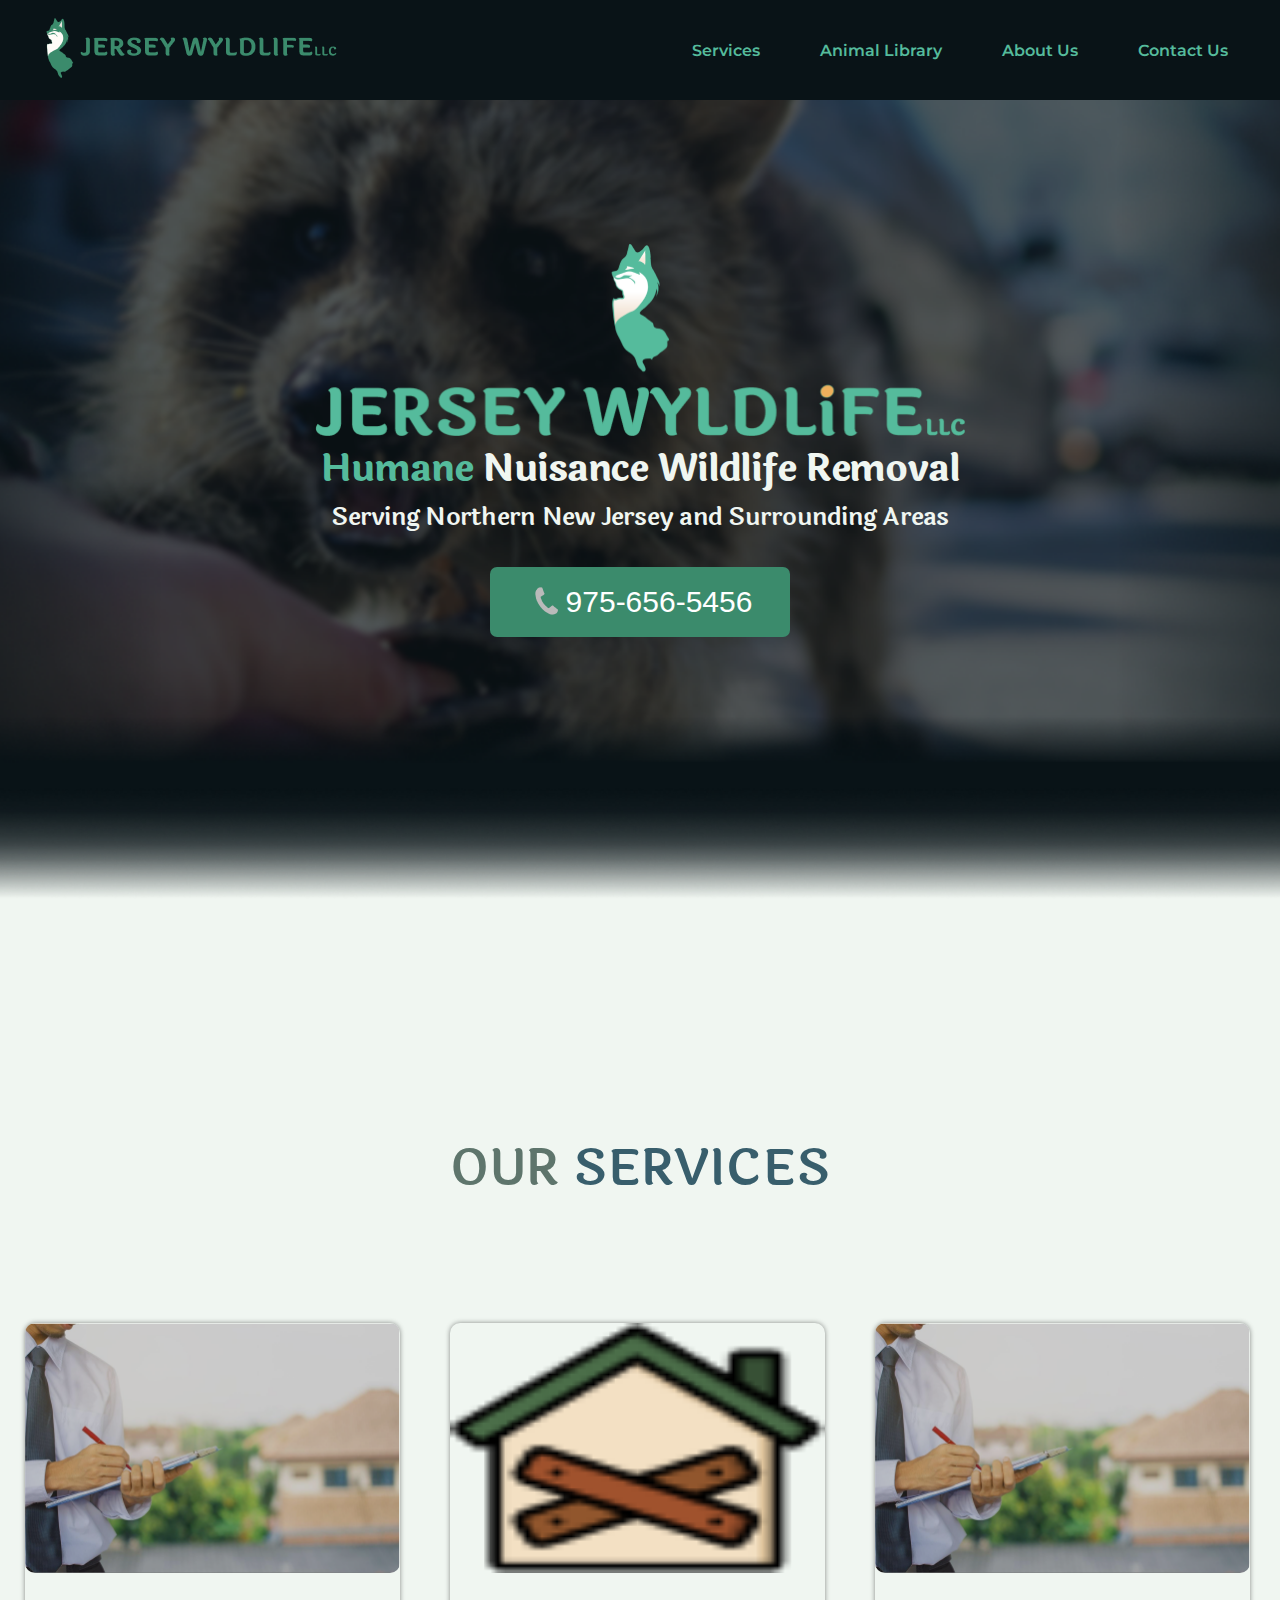
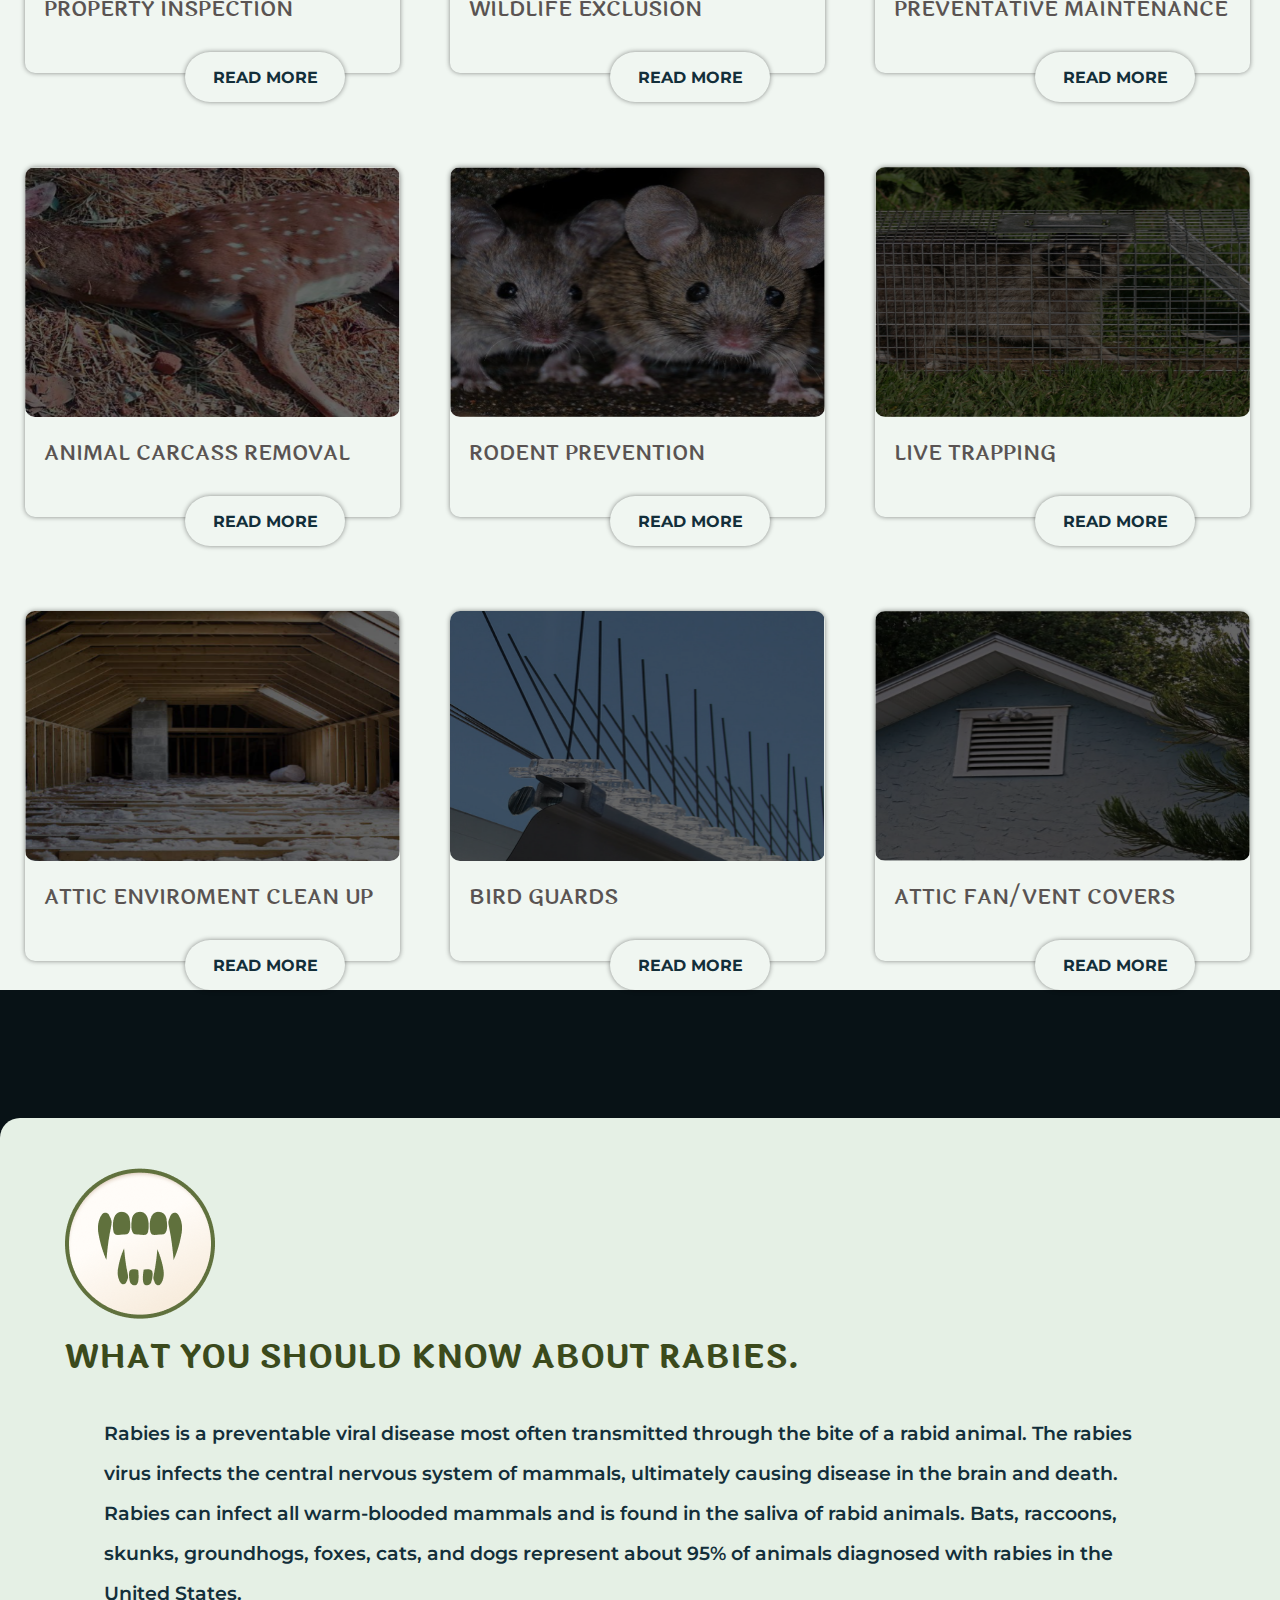
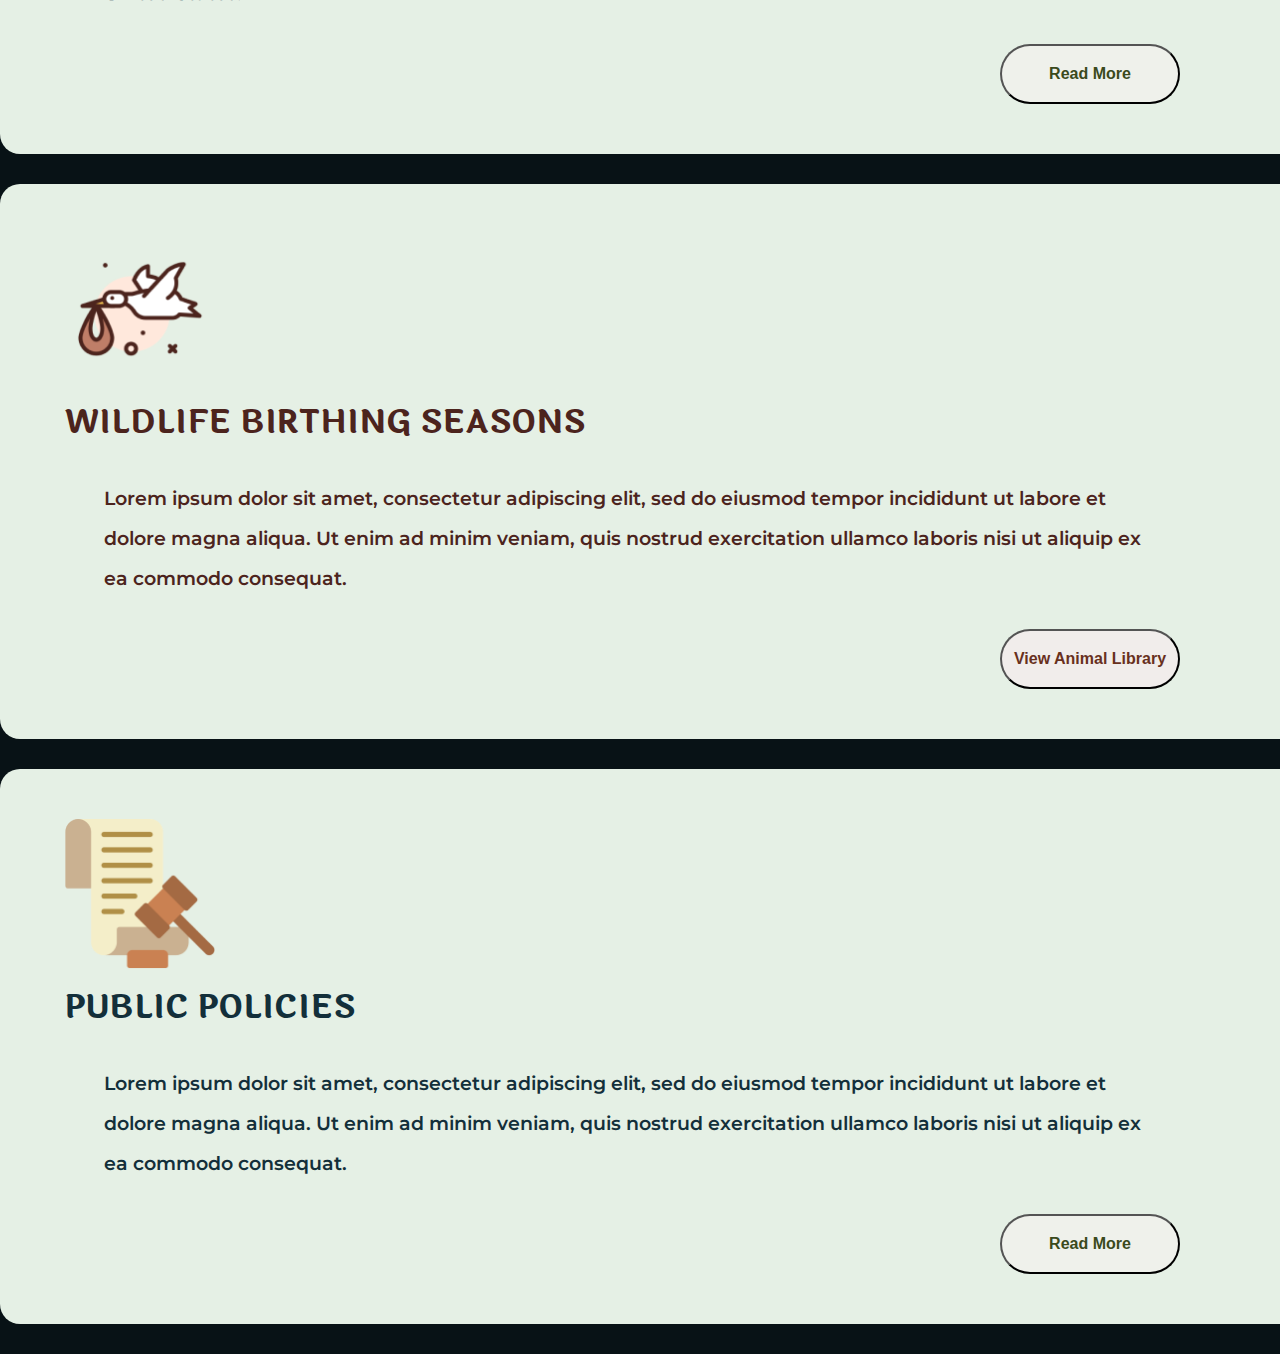
<file: index.html>
<!DOCTYPE html>
<html>

<head>
    <title> </title>
    <meta http-equiv="Content-Type" content="text/html; charset=UTF-8" />
    <link rel="preconnect" href="https://fonts.googleapis.com">
    <link rel="preconnect" href="https://fonts.gstatic.com" crossorigin>

    <link
        href="https://fonts.googleapis.com/css2?family=Montserrat:wght@300;400;500;600;700;800&family=Mulish&display=swap"
        rel="stylesheet">

    <link href="https://fonts.googleapis.com/css2?family=Laila:wght@300;400;500;600;700&display=swap" rel="stylesheet">

    <link rel="stylesheet" href="https://cdnjs.cloudflare.com/ajax/libs/font-awesome/4.7.0/css/font-awesome.min.css">
    <script src="https://ajax.googleapis.com/ajax/libs/jquery/3.5.1/jquery.min.js"></script>
    <link rel="stylesheet" type="text/css" href="./home.css">

    <meta name="viewport" content="width=device-width, initial-scale=1.0">
</head>

<body>

    <nav>

        <div class="home-button">
            <a href="index.html"> <img class="back" src="images/logo.png"> </a>
        </div>


        <div id="myLinks">
            <ul>

                <li class="navli"><a href="#section-2">Services</a></li>

                <li class="navli"><a href="animallibrary.html">Animal Library</a></li>

                <li class="navli"><a href="#section-5">About Us</a></li>

                <li class="navli"><a href="#section-7">Contact Us</a></li>

            </ul>

        </div>


        <div class="icon-container">
            <a href="javascript:void(0);" class="icon" onclick="myFunction()">
                <i class="fa fa-bars"></i>
            </a>

        </div>


    </nav>







    <div class="page-wrapper1">



        <div class="landing-page">



            <div class="title-header">





                <div class="title-text">


                    <img class="title" src="images/logotext.png">

                    <h2 class="subhead">
                        <span style="color: #55BB9C;">Humane </span> Nuisance Wildlife Removal
                    </h2>


                    <p class="description">

                        Serving Northern New Jersey and Surrounding Areas

                    </p>


                    <button class="call-button">
                        <img src="images/phone 1.png">
                        975-656-5456
                    </button>




                </div>


            </div>




        </div>















        <div class="right-container">



            <p class="helpful-tips"> <span style="color: #5E756C;">OUR</span> SERVICES </p>



            <div class="services-container">



                <div class="service-box">

                    <div class="service-image">
                        <img src="images/services/propertyinspection.png"/>
                    </div>


                    <div class="service-header">

                        <p class="service-header-text">

                            PROPERTY INSPECTION

                        </p>

                    </div>


                    <a class="service-link" href="#">

                        <h2 class="view-more-button" >
                            READ MORE
                        </h2>
                    </a>

                </div>




                <div class="service-box">


                    <div class="service-image">
                        <img src="images/services/exclusion.png">
                    </div>



                    <div class="service-header">

                        <p class="service-header-text">

                            WILDLIFE EXCLUSION

                        </p>



                    </div>





                    <a class="service-link" href="#">
                        <h2 class="view-more-button">
                            READ MORE
                        </h2>
                    </a>





                </div>





                <div class="service-box">


                    <div class="service-image">
                        <img src="images/services/propertyinspection.png">
                    </div>




                    <div class="service-header">


                        <p class="service-header-text">

                            PREVENTATIVE MAINTENANCE

                        </p>




                    </div>




                    <a class="service-link" href="#">
                        <h2 class="view-more-button">
                            READ MORE
                        </h2>
                    </a>



                </div>




            </div>




            <div class="services-container">


                <div class="service-box">


                    <div class="service-image">
                        <img src="images/services/animalcarcass.png">
                    </div>



                    <div class="service-header">

                        <p class="service-header-text">

                            ANIMAL CARCASS REMOVAL

                        </p>




                    </div>




                    <a class="service-link" href="#">
                        <h2 class="view-more-button">
                            READ MORE
                        </h2>
                    </a>



                </div>




                <div class="service-box">



                    <div class="service-image">
                        <img src="images/services/rodent.png">
                    </div>



                    <div class="service-header">


                        <p class="service-header-text">

                            RODENT PREVENTION

                        </p>





                    </div>




                    <a class="service-link" href="#">
                        <h2 class="view-more-button">
                            READ MORE
                        </h2>
                    </a>



                </div>






                <div class="service-box">



                    <div class="service-image">
                        <img src="images/services/trap.png">
                    </div>



                    <div class="service-header">


                        <p class="service-header-text">

                            LIVE TRAPPING

                        </p>




                    </div>




                    <a class="service-link" href="#">
                        <h2 class="view-more-button">
                            READ MORE
                        </h2>
                    </a>


                </div>






            </div>











            <div class="services-container">

                <div class="service-box">

                    <div class="service-image">
                        <img src="images/services/attic.png">
                    </div>


                    <div class="service-header" >


                        <p class="service-header-text">

                            ATTIC ENVIROMENT CLEAN UP

                        </p>




                    </div>




                    <a class="service-link" href="#">
                        <h2 class="view-more-button">
                            READ MORE
                        </h2>
                    </a>



                </div>




                <div class="service-box">



                    <div class="service-image">
                        <img src="images/services/birdguard.png">
                    </div>



                    <div class="service-header">


                        <p class="service-header-text">

                            BIRD GUARDS

                        </p>




                    </div>



                    <a class="service-link" href="#">
                        <h2 class="view-more-button">
                            READ MORE
                        </h2>
                    </a>



                </div>



                <div class="service-box">


                    <div class="service-image">
                        <img src="images/services/atticvent.png">
                    </div>



                    <div class="service-header">


                        <p class="service-header-text">

                            ATTIC FAN/VENT COVERS

                        </p>




                    </div>




                    <a class="service-link" href="#">
                        <h2 class="view-more-button">
                            READ MORE
                        </h2>
                    </a>


                </div>




            </div>







        </div>



    </div>



    <div class="page-wrapper2">



        <div class="warnings-container">

            <div class="warning">


                <img class="warning-image" src="images/warnings/rabies.png">



                <div class="warning-text">

                    <p class="warning-title" style="color: #3B4A1C;">
                        WHAT YOU SHOULD KNOW ABOUT RABIES.
                    </p>

                    <p class="warning-message">

                        Rabies is a preventable viral disease most often transmitted through the bite of a rabid animal.
                        The rabies virus infects the central nervous system of mammals, ultimately causing disease in
                        the
                        brain and death. Rabies can infect all warm-blooded mammals and is
                        found in the saliva of rabid animals. Bats, raccoons, skunks, groundhogs, foxes, cats, and dogs
                        represent about 95% of animals diagnosed with rabies in the United States.

                    </p>


                </div>



                <div class="readmore-resources-button-container">

                    <button class="readmore-resources-button" style="color: #3B4A1C; background: #EFF1EB;"> Read
                        More</button>



                </div>







            </div>







            <div class="warning">


                <img class="warning-image" src="images/warnings/birthing.png">



                <div class="warning-text">

                    <p class="warning-title" style="color: #4C241D;">
                        WILDLIFE BIRTHING SEASONS
                    </p>

                    <p class="warning-message" style="color: #4C241D;">

                        Lorem ipsum dolor sit amet, consectetur adipiscing elit, sed do eiusmod tempor incididunt ut
                        labore et dolore magna aliqua. Ut enim ad minim veniam, quis nostrud exercitation ullamco
                        laboris nisi ut aliquip ex ea commodo consequat.

                    </p>


                </div>



                <div class="readmore-resources-button-container">

                    <button class="readmore-resources-button" style="color: #68301D; background: #F1EDEB;"> View
                        Animal Library</button>



                </div>







            </div>





            <div class="warning">


                <img class="warning-image" src="images/warnings/policy.png">



                <div class="warning-text">

                    <p class="warning-title" style="color: #132F3A;">
                        PUBLIC POLICIES
                    </p>

                    <p class="warning-message">

                        Lorem ipsum dolor sit amet, consectetur adipiscing elit, sed do eiusmod tempor incididunt ut
                        labore et dolore magna aliqua. Ut enim ad minim veniam, quis nostrud exercitation ullamco
                        laboris nisi ut aliquip ex ea commodo consequat.

                    </p>


                </div>




                <div class="readmore-resources-button-container">

                    <button class="readmore-resources-button" style="color: #3B4A1C; background: #EFF1EB;"> Read
                        More</button>



                </div>






            </div>








        </div>





    </div>








































































    <script>



        function myFunction() {
            var x = document.getElementById("myLinks");
            if (x.style.display === "block") {
                x.style.display = "none";
            } else {
                x.style.display = "block";
            }
        }



    </script>




</body>

</html>
</file>
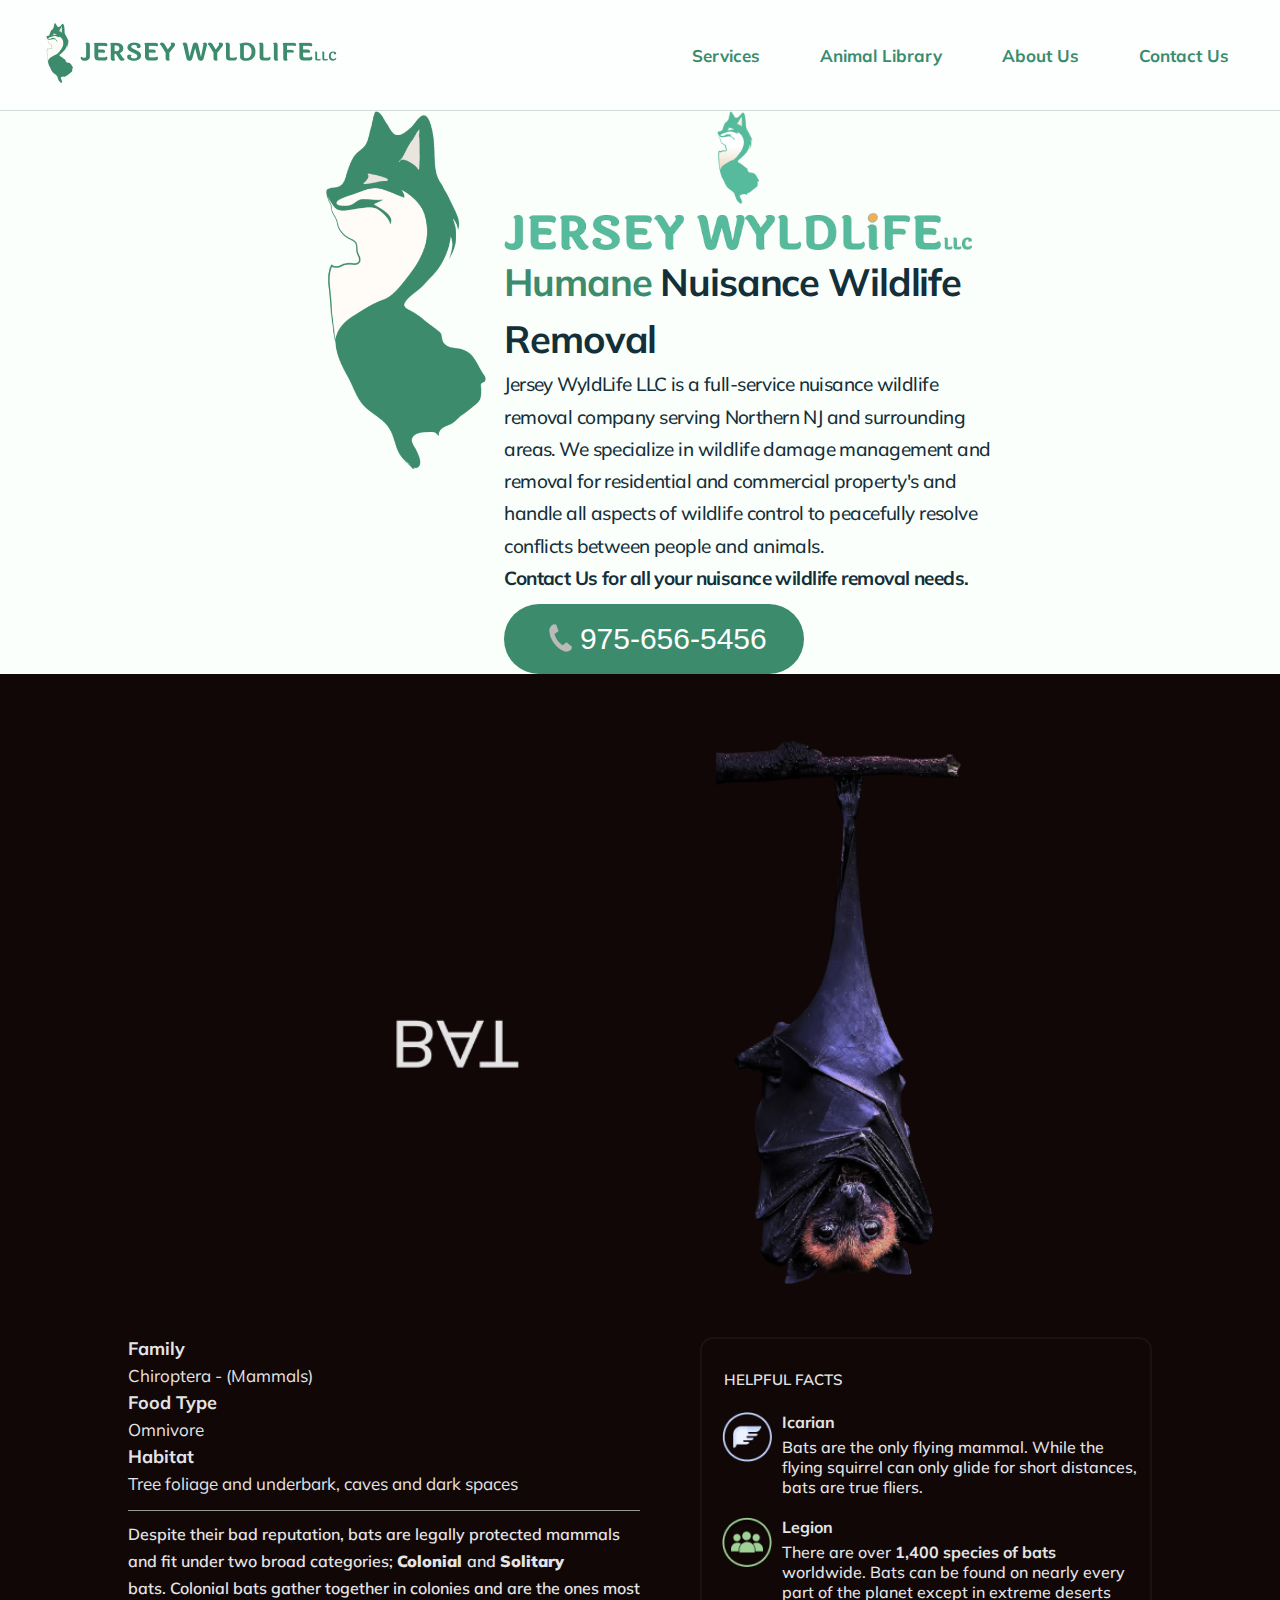
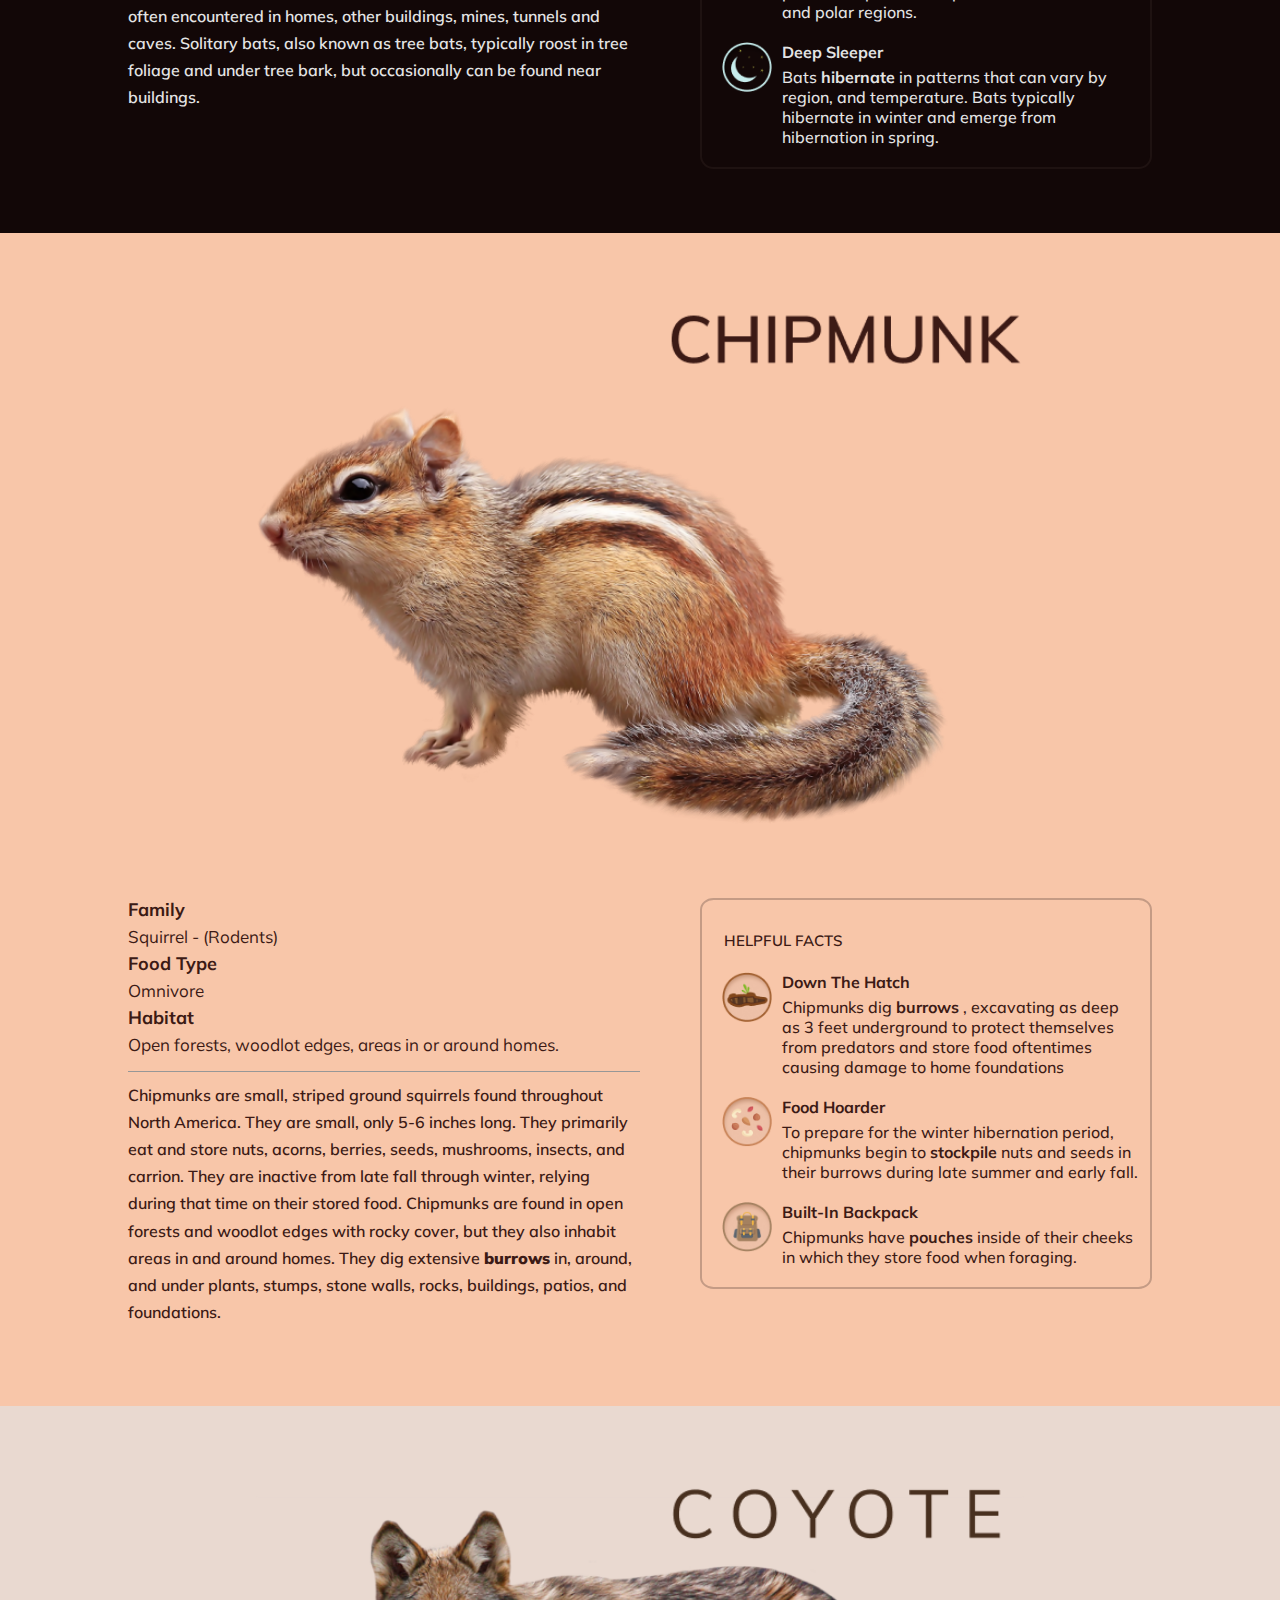
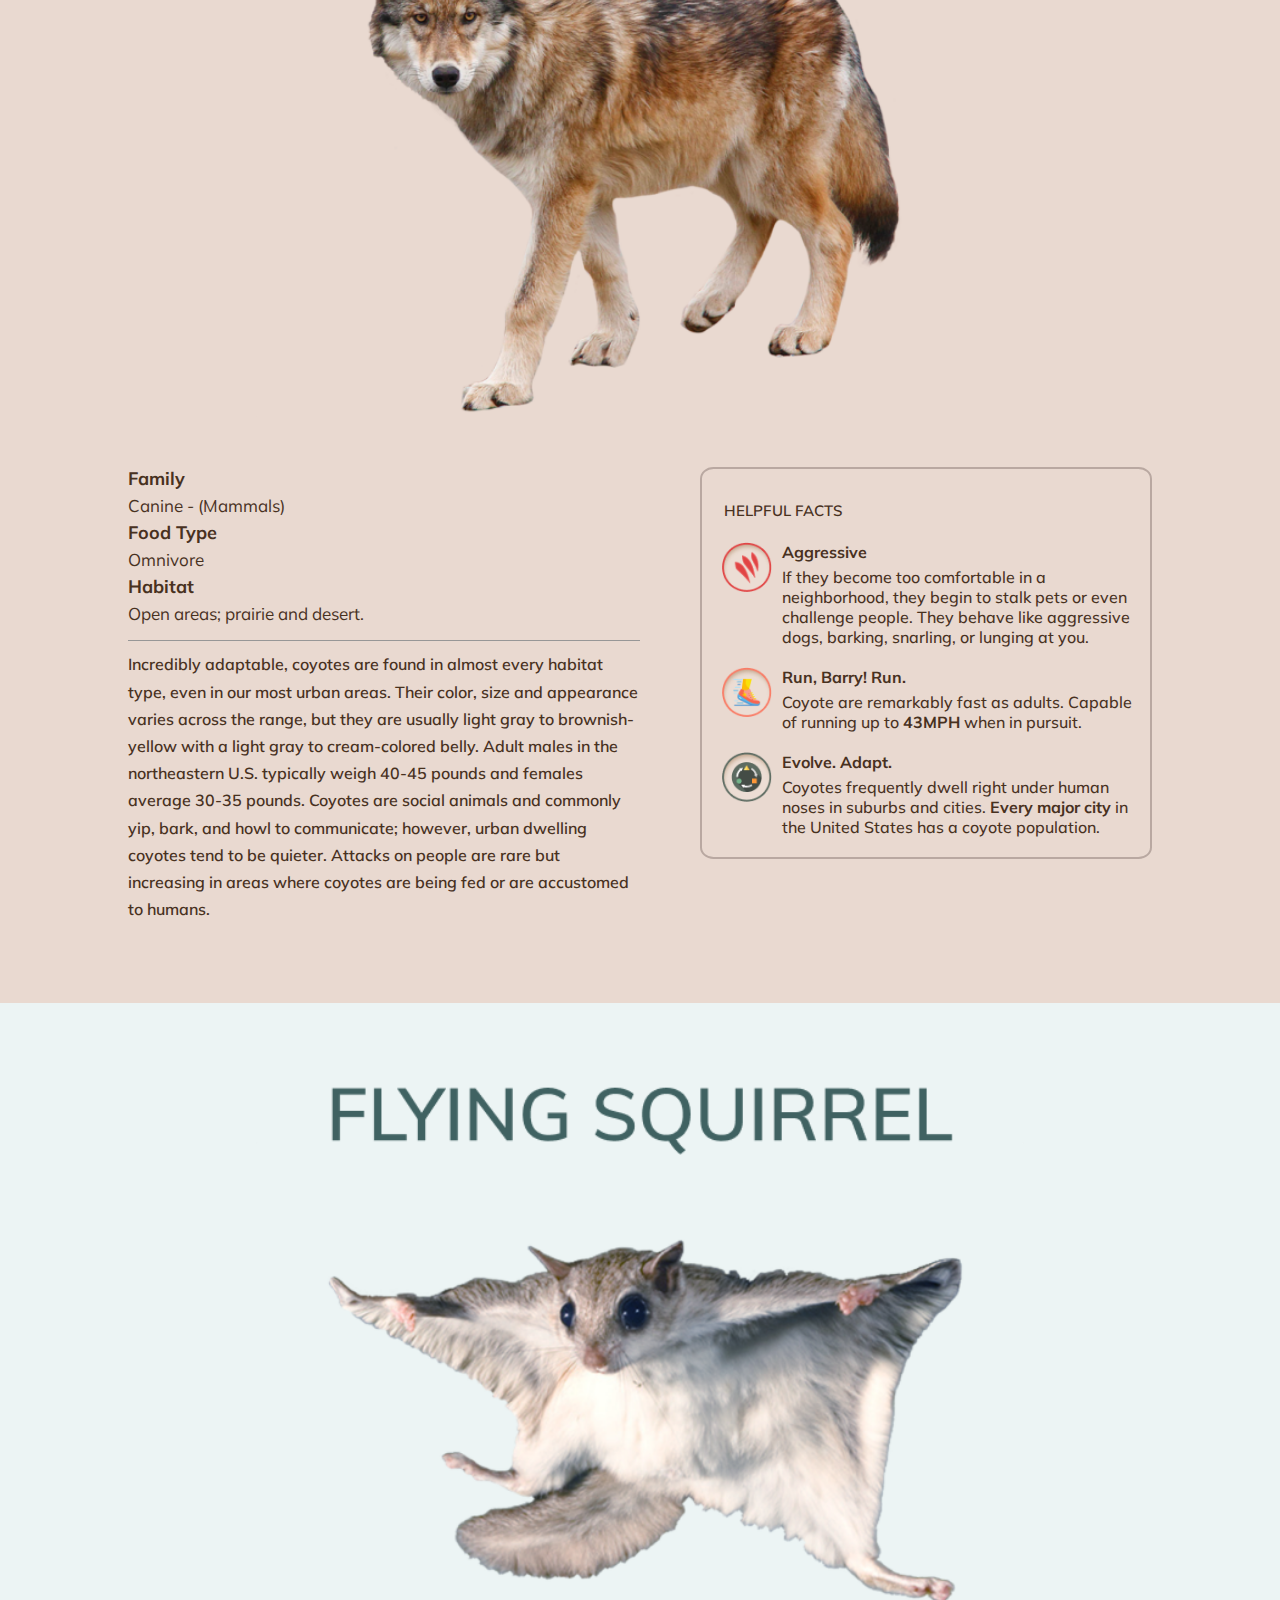
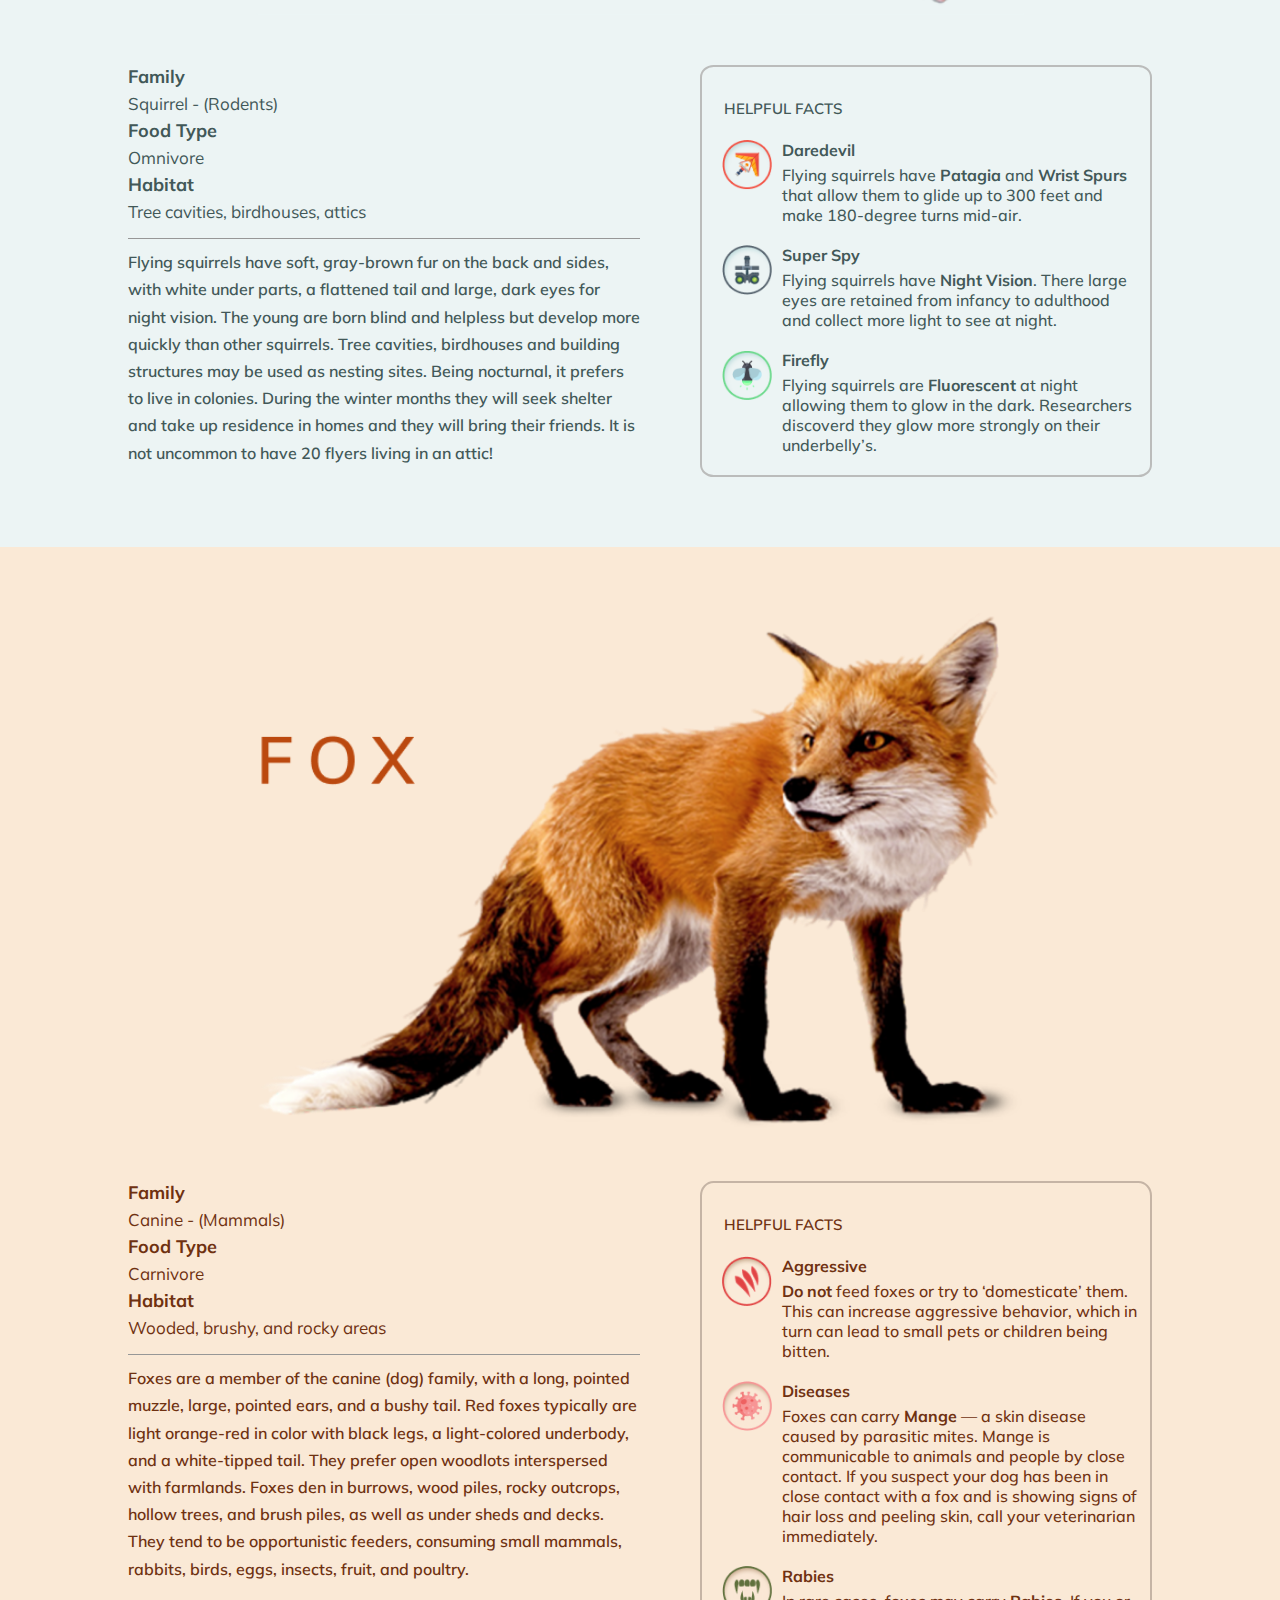
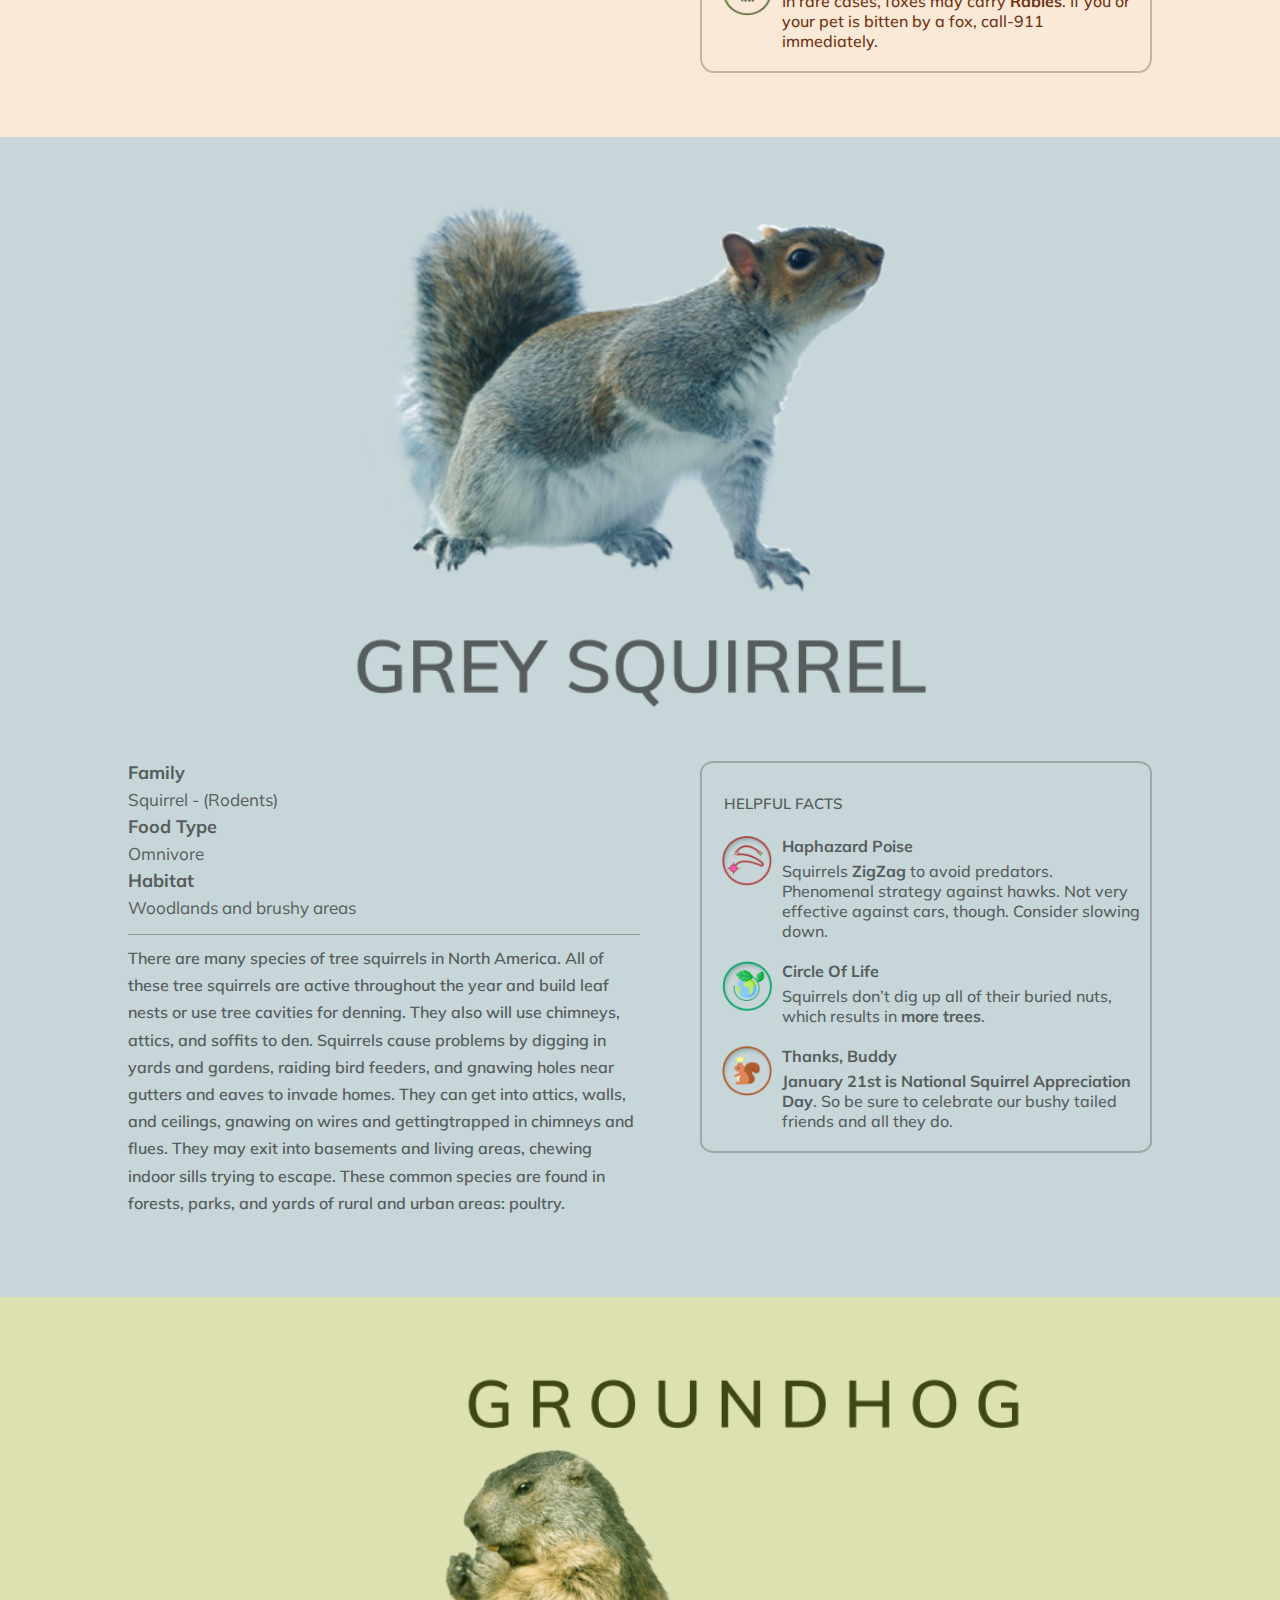
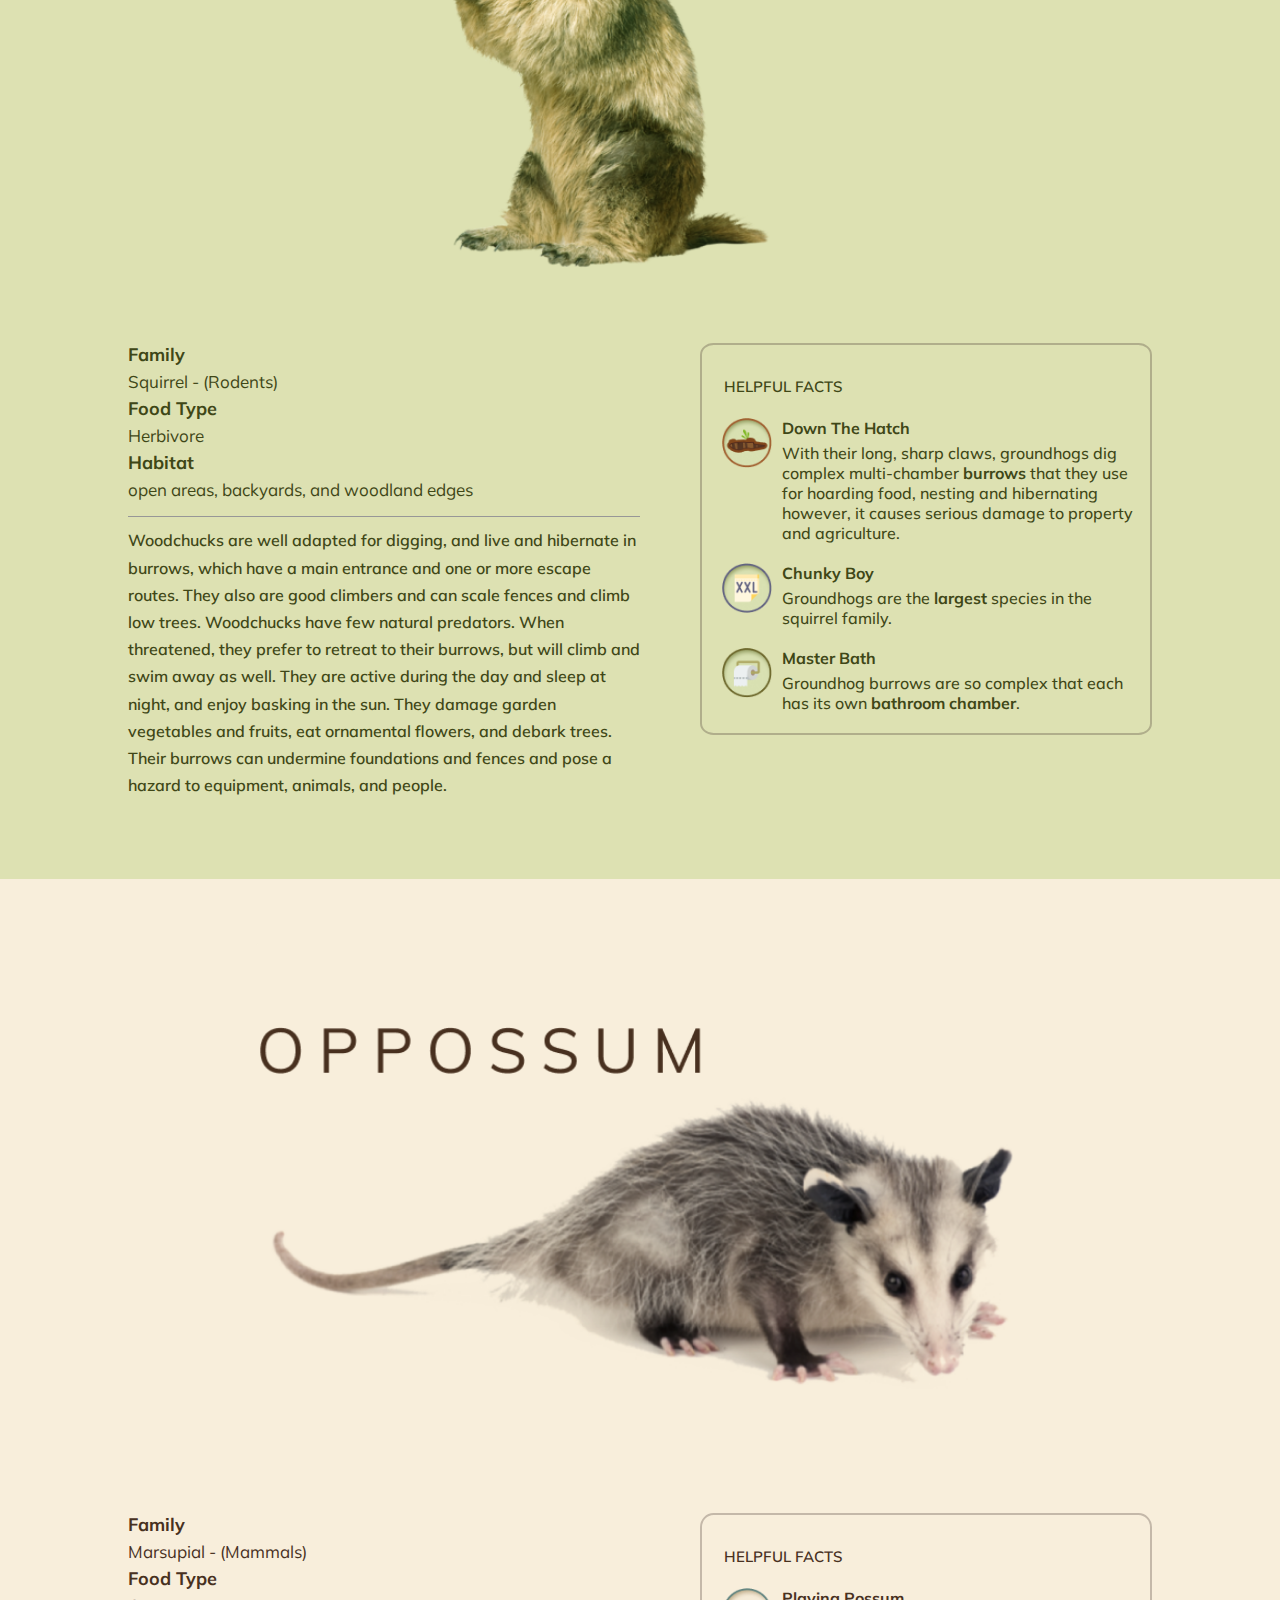
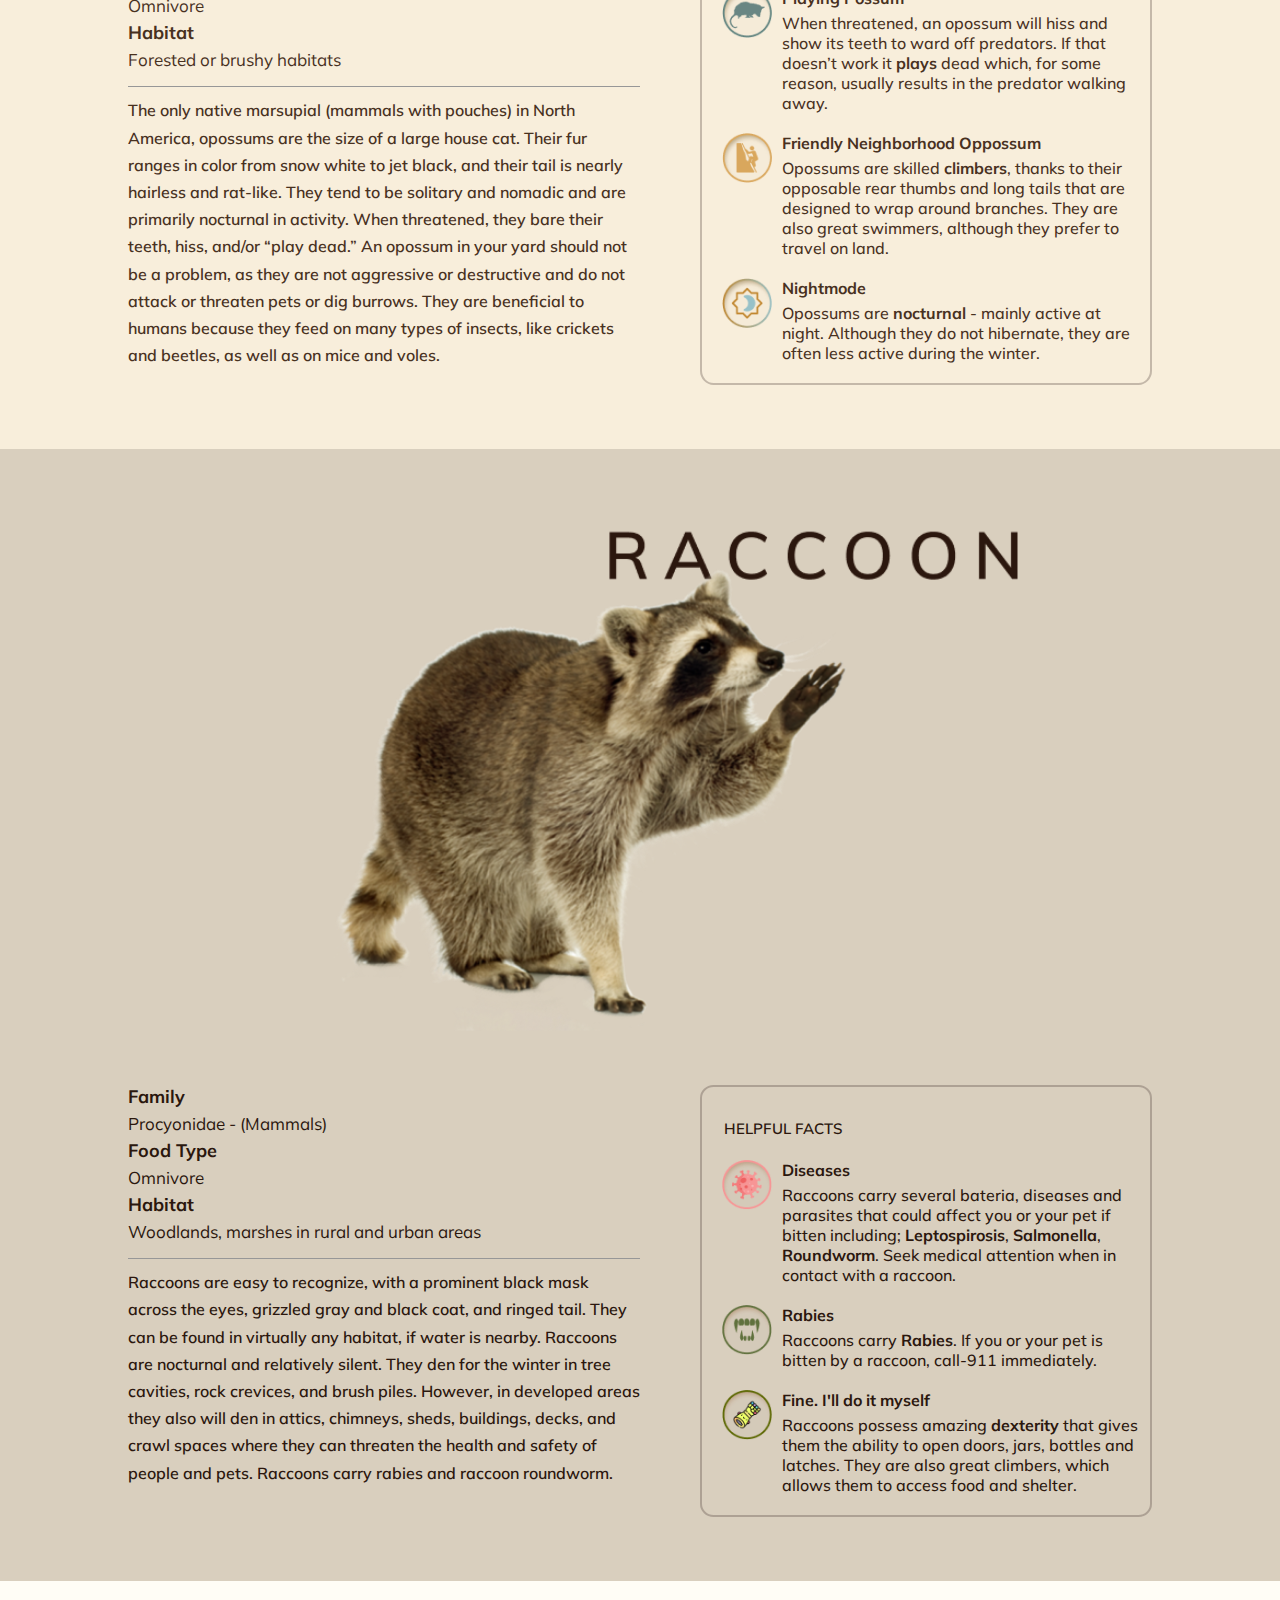
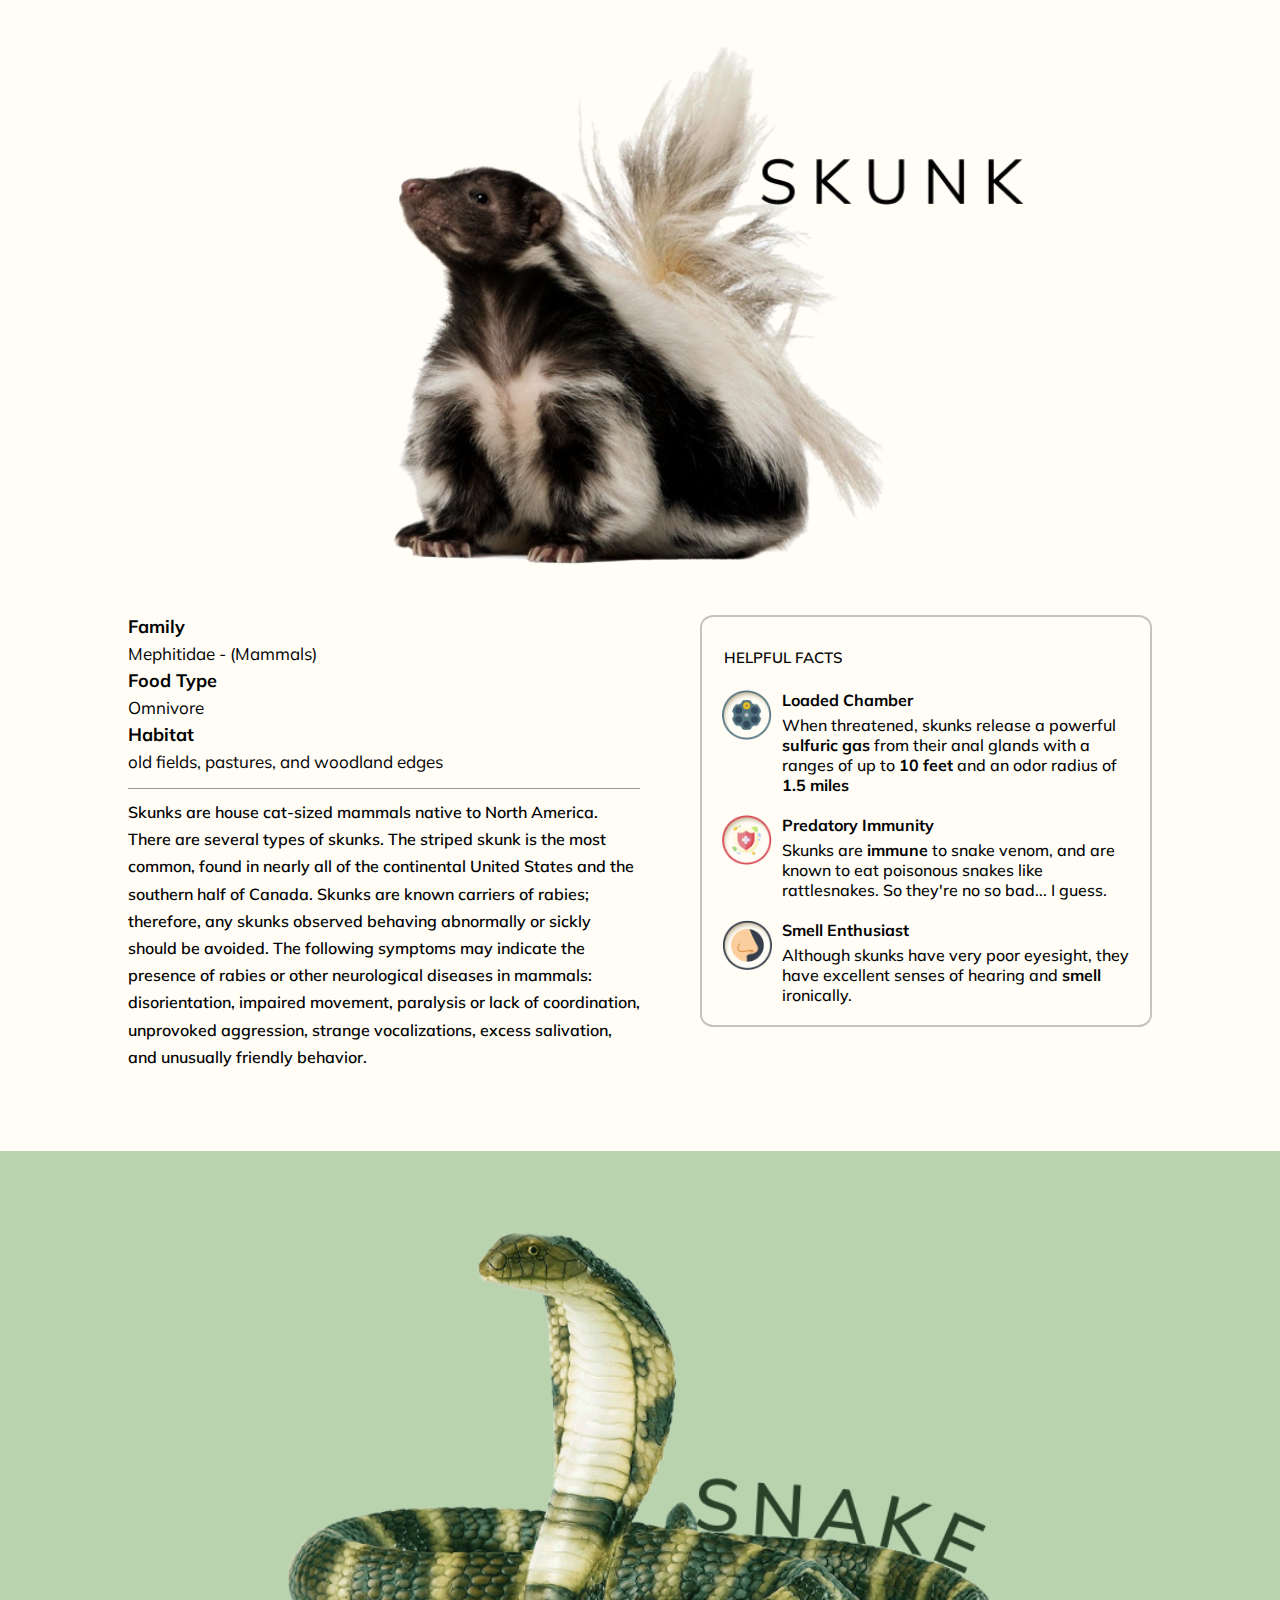
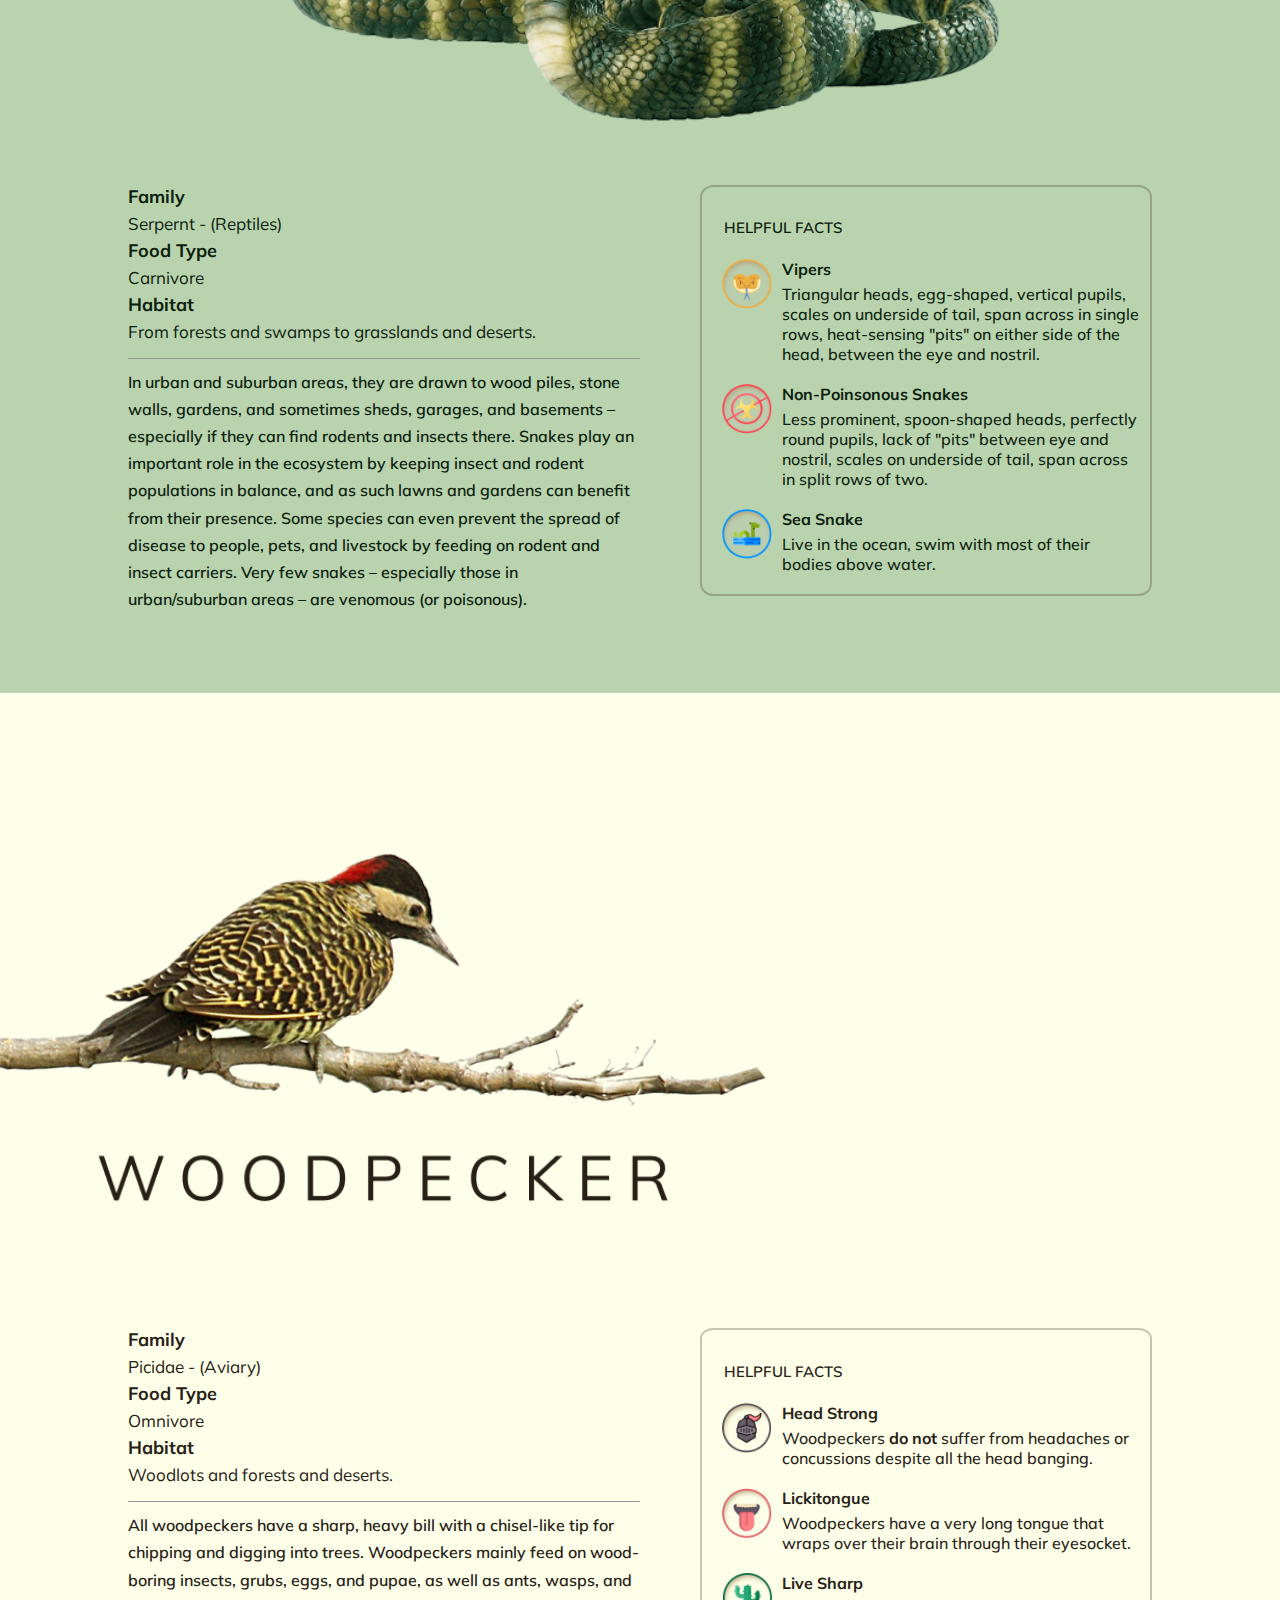
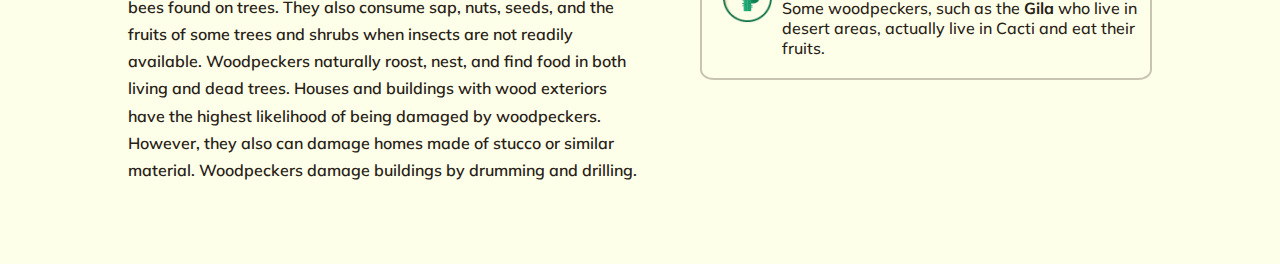
<file: animallibrary.html>
<!DOCTYPE html>
<html>

<head>
    <title> </title>
    <meta http-equiv="Content-Type" content="text/html; charset=UTF-8" />
    <link rel="preconnect" href="https://fonts.gstatic.com">
    <link href="https://fonts.googleapis.com/css2?family=Mulish:wght@300;400;500;600;700;800&display=swap"
        rel="stylesheet">
    <script src="https://ajax.googleapis.com/ajax/libs/jquery/3.5.1/jquery.min.js"></script>
    <link rel="stylesheet" type="text/css" href="./library.css">

    <meta name="viewport" content="width=device-width, initial-scale=1.0">
</head>

<body>

    <nav>

        <div class="home-button">
            <a href="index.html"> <img class="back" src="images/logo.png"> </a>
        </div>


        <div id="myLinks">
            <ul>

                <li class="navli"><a href="#section-2">Services</a></li>

                <li class="navli"><a href="#section-6">Animal Library</a></li>

                <li class="navli"><a href="#section-5">About Us</a></li>

                <li class="navli"><a href="#section-7">Contact Us</a></li>

            </ul>

        </div>


        <div class="icon-container">
            <a href="javascript:void(0);" class="icon" onclick="myFunction()">
                <i class="fa fa-bars"></i>
            </a>

        </div>




     


    </nav>




    <div class="page-wrapper1">



        <div class="landing-page">



            <div class="title-header">

                <img class="logofull" src="images/logofull.png">


                <div class="title-text">

                    <img class="title" src="images/logotext.png">

                    <h2 class="subhead">
                        <span style="color: #3B8B6C;">Humane </span> Nuisance Wildlife Removal
                    </h2>


                    <p class="description">

                        Jersey WyldLife LLC is a full-service nuisance wildlife removal company serving Northern
                        NJ and
                        surrounding areas. We specialize in wildlife damage management and removal for
                        residential and
                        commercial property's and handle all aspects of wildlife control to peacefully resolve
                        conflicts between people and animals.

                        <br>
                        <b> Contact Us for all your nuisance
                            wildlife removal needs. </b>
                    </p>


                    <button class="call-button">
                        <img src="images/phone 1.png">
                        975-656-5456
                    </button>




                </div>


            </div>




      




        </div>












    </div>



    <div class="page-wrapper2">


        <!-- BAT-->

        <div class="animal-container" style="background-color: #120707; color: #E4E4E4;">


            <div class="info-responsive">

                <div class="warnings-container">


                    <p class="warning-header"> HELPFUL FACTS</p>



                    <div class="tip-box">

                        <img src="images/animal library/warning logos/bat/icarian.png">


                        <div class="tip">
                            <p class="tip-header">
                                Icarian
                            </p>

                            <p class="tip-info">
                                Bats are the only flying mammal. While the flying squirrel can only glide for short
                                distances, bats are true fliers.
                            </p>

                        </div>

                    </div>


                    <div class="tip-box">

                        <img src="images/animal library/warning logos/bat/legion.png">


                        <div class="tip">
                            <p class="tip-header">
                                Legion
                            </p>

                            <p class="tip-info">
                                There are over <b>1,400 species of bats </b> worldwide. Bats can be found on nearly
                                every
                                part of
                                the planet except in extreme deserts and polar regions.
                            </p>

                        </div>

                    </div>


                    <div class="tip-box">

                        <img src="images/animal library/warning logos/bat/deepsleep.png">


                        <div class="tip">
                            <p class="tip-header">
                                Deep Sleeper
                            </p>

                            <p class="tip-info">
                                Bats <b>hibernate </b> in patterns that can vary by region, and temperature. Bats
                                typically
                                hibernate in winter and emerge from hibernation in spring.
                            </p>

                        </div>

                    </div>







                </div>


                <div class="info-container">


                    <div class="category-info">

                        <p class="info-type"> Family </p>
                        <p class="info-result"> Chiroptera - (Mammals) </p>


                    </div>


                    <div class="category-info">

                        <p class="info-type"> Food Type </p>
                        <p class="info-result"> Omnivore </p>


                    </div>


                    <div class="category-info">

                        <p class="info-type"> Habitat </p>
                        <p class="info-result"> Tree foliage and underbark, caves and dark spaces </p>


                    </div>


                    <p class="animal-info">Despite their bad
                        reputation, bats are legally protected mammals and fit under two broad categories; <b> Colonial
                        </b>
                        and
                        <b> Solitary </b> bats. Colonial bats gather together in colonies and are the ones most often
                        encountered in
                        homes, other
                        buildings, mines, tunnels and caves. Solitary bats, also known as tree bats, typically roost
                        in tree foliage and under tree bark, but occasionally can be found near buildings.
                    </p>


                </div>


            </div>






            <img class="animal-image" src="images/animal library/bat.png">


        </div>



















        <!-- CHIPMUNK -->

        <div class="animal-container" style="background-color: #F8C6A9; color: #3C1A15;">

            <img class="animal-image" src="images/animal library/chipmunk.png">



            <div class="info-responsive">

                <div class="info-container">


                    <div class="category-info">

                        <p class="info-type"> Family </p>
                        <p class="info-result"> Squirrel - (Rodents) </p>


                    </div>


                    <div class="category-info">

                        <p class="info-type"> Food Type </p>
                        <p class="info-result"> Omnivore </p>


                    </div>


                    <div class="category-info">

                        <p class="info-type"> Habitat </p>
                        <p class="info-result"> Open forests, woodlot edges, areas in or around homes. </p>


                    </div>


                    <p class="animal-info">Chipmunks are small, striped ground squirrels found throughout North America.
                        They
                        are small, only 5-6 inches long. They primarily eat and store nuts, acorns, berries, seeds,
                        mushrooms,
                        insects, and carrion. They are inactive from late fall through winter, relying during that time
                        on
                        their
                        stored food. Chipmunks are found in open forests and woodlot edges with rocky cover, but they
                        also
                        inhabit areas in and around homes. They dig extensive <b>burrows</b> in, around, and under
                        plants,
                        stumps,
                        stone walls, rocks, buildings, patios, and foundations.
                    </p>


                </div>




                <div class="warnings-container">


                    <p class="warning-header"> HELPFUL FACTS</p>



                    <div class="tip-box">

                        <img src="images/animal library/warning logos/chipmunk/downhatch.png">


                        <div class="tip">
                            <p class="tip-header">
                                Down The Hatch
                            </p>

                            <p class="tip-info">
                                Chipmunks dig <b>burrows</b> , excavating as deep as 3 feet underground to protect
                                themselves from
                                predators and store food oftentimes causing damage to home foundations
                            </p>

                        </div>

                    </div>


                    <div class="tip-box">

                        <img src="images/animal library/warning logos/chipmunk/nuts.png">


                        <div class="tip">
                            <p class="tip-header">
                                Food Hoarder
                            </p>

                            <p class="tip-info">
                                To prepare for the winter hibernation period, chipmunks begin to <b>stockpile</b> nuts
                                and
                                seeds in
                                their burrows during late summer and early fall.
                            </p>

                        </div>

                    </div>

                    <div class="tip-box">

                        <img src="images/animal library/warning logos/chipmunk/backpack.png">


                        <div class="tip">
                            <p class="tip-header">
                                Built-In Backpack
                            </p>

                            <p class="tip-info">
                                Chipmunks have <b>pouches </b> inside of their cheeks in which they store food when
                                foraging.
                            </p>

                        </div>

                    </div>







                </div>

            </div>




        </div>








        <!-- COYOTE -->

        <div class="animal-container" style="background-color: #E9D9D0; color: #48311F;">


            <div class="info-responsive">

                <div class="warnings-container">


                    <p class="warning-header"> HELPFUL FACTS</p>



                    <div class="tip-box">

                        <img src="images/animal library/warning logos/coyote/aggressive.png">


                        <div class="tip">
                            <p class="tip-header">
                                Aggressive
                            </p>

                            <p class="tip-info">
                                If they become too comfortable in a neighborhood, they begin to stalk pets or even
                                challenge
                                people. They behave like aggressive dogs, barking, snarling, or lunging at you.
                            </p>

                        </div>

                    </div>


                    <div class="tip-box">

                        <img src="images/animal library/warning logos/coyote/run.png">


                        <div class="tip">
                            <p class="tip-header">
                                Run, Barry! Run.
                            </p>

                            <p class="tip-info">
                                Coyote are remarkably fast as adults. Capable of running up to <b>43MPH</b> when in
                                pursuit.
                            </p>

                        </div>

                    </div>

                    <div class="tip-box">

                        <img src="images/animal library/warning logos/coyote/evolve.png">


                        <div class="tip">
                            <p class="tip-header">
                                Evolve. Adapt.
                            </p>

                            <p class="tip-info">
                                Coyotes frequently dwell right under human noses in suburbs and cities. <b>Every major
                                    city</b> in
                                the United States has a coyote population.
                            </p>

                        </div>

                    </div>







                </div>


                <div class="info-container">


                    <div class="category-info">

                        <p class="info-type"> Family </p>
                        <p class="info-result"> Canine - (Mammals) </p>


                    </div>


                    <div class="category-info">

                        <p class="info-type"> Food Type </p>
                        <p class="info-result"> Omnivore </p>


                    </div>


                    <div class="category-info">

                        <p class="info-type"> Habitat </p>
                        <p class="info-result"> Open areas; prairie and desert. </p>


                    </div>


                    <p class="animal-info"> Incredibly adaptable, coyotes are found in
                        almost every habitat type, even in our most urban areas. Their color, size and appearance varies
                        across the
                        range, but they are usually light gray to brownish-yellow with a light gray to cream-colored
                        belly.
                        Adult
                        males in the northeastern U.S. typically weigh 40-45 pounds and females average 30-35 pounds.
                        Coyotes
                        are social animals and commonly yip, bark, and howl to communicate; however, urban dwelling
                        coyotes
                        tend to be quieter. Attacks on people are rare but increasing in
                        areas where coyotes are being fed or are accustomed to humans.
                    </p>


                </div>



            </div>





            <img class="animal-image" src="images/animal library/coyote.png">

        </div>







        <!-- Flying Squirrel-->

        <div class="animal-container" style="background-color: #ECF4F4; color: #425858;">

            <img class="animal-image" src="images/animal library/flying squirrel.png">



            <div class="info-responsive">


                <div class="info-container">


                    <div class="category-info">

                        <p class="info-type"> Family </p>
                        <p class="info-result"> Squirrel - (Rodents) </p>


                    </div>


                    <div class="category-info">

                        <p class="info-type"> Food Type </p>
                        <p class="info-result"> Omnivore </p>


                    </div>


                    <div class="category-info">

                        <p class="info-type"> Habitat </p>
                        <p class="info-result"> Tree cavities, birdhouses, attics </p>


                    </div>


                    <p class="animal-info">Flying squirrels have soft, gray-brown fur on the back and sides, with white
                        under
                        parts, a flattened tail and large, dark eyes for night vision. The young are born blind and
                        helpless
                        but develop more quickly than other squirrels. Tree cavities, birdhouses and building structures
                        may
                        be used as nesting sites. Being nocturnal, it prefers to live in colonies. During
                        the winter months they will seek shelter and take up residence in homes and they will bring
                        their
                        friends.
                        It is not uncommon to have 20 flyers living in an attic!
                    </p>


                </div>




                <div class="warnings-container">


                    <p class="warning-header"> HELPFUL FACTS</p>



                    <div class="tip-box">

                        <img src="images/animal library/warning logos/flying squirrel/daredevil.png">


                        <div class="tip">
                            <p class="tip-header">
                                Daredevil
                            </p>

                            <p class="tip-info">
                                Flying squirrels have <b>Patagia</b>
                                and <b>Wrist Spurs</b> that allow them to glide up to 300 feet and make 180-degree turns
                                mid-air.
                            </p>

                        </div>

                    </div>


                    <div class="tip-box">

                        <img src="images/animal library/warning logos/flying squirrel/spy.png">


                        <div class="tip">
                            <p class="tip-header">
                                Super Spy
                            </p>

                            <p class="tip-info">
                                Flying squirrels have <b>Night Vision</b>. There large eyes are retained from infancy to
                                adulthood
                                and collect more light to see at night.
                            </p>

                        </div>

                    </div>

                    <div class="tip-box">

                        <img src="images/animal library/warning logos/flying squirrel/firefly.png">


                        <div class="tip">
                            <p class="tip-header">
                                Firefly
                            </p>

                            <p class="tip-info">
                                Flying squirrels are <b>Fluorescent</b> at night allowing them to glow in the dark.
                                Researchers
                                discoverd they glow more strongly on their underbelly’s.
                            </p>

                        </div>

                    </div>







                </div>



            </div>




        </div>








        <!-- Fox -->

        <div class="animal-container" style="background-color: #FAE9D6; color: #6F3111;">



            <div class="info-responsive">


                <div class="warnings-container">


                    <p class="warning-header"> HELPFUL FACTS</p>



                    <div class="tip-box">

                        <img src="images/animal library/warning logos/coyote/aggressive.png">


                        <div class="tip">
                            <p class="tip-header">
                                Aggressive
                            </p>

                            <p class="tip-info">
                                <b>Do not</b> feed foxes or try to ‘domesticate’ them. This can increase aggressive
                                behavior, which
                                in turn can lead to small pets or children being bitten.
                            </p>

                        </div>

                    </div>


                    <div class="tip-box">

                        <img src="images/animal library/warning logos/fox/disease.png">


                        <div class="tip">
                            <p class="tip-header">
                                Diseases
                            </p>

                            <p class="tip-info">
                                Foxes can carry <b>Mange</b> — a skin disease caused by parasitic mites. Mange is
                                communicable to
                                animals and people by close contact. If you suspect your dog has been in close contact
                                with
                                a fox and is showing signs of hair loss and peeling skin, call your veterinarian
                                immediately.
                            </p>

                        </div>

                    </div>

                    <div class="tip-box">

                        <img src="images/animal library/warning logos/fox/rabies.png">


                        <div class="tip">
                            <p class="tip-header">
                                Rabies
                            </p>

                            <p class="tip-info">
                                In rare cases, foxes may carry <b>Rabies</b>. If you or your pet is bitten by a fox,
                                call-911
                                immediately.
                            </p>

                        </div>

                    </div>







                </div>


                <div class="info-container">


                    <div class="category-info">

                        <p class="info-type"> Family </p>
                        <p class="info-result"> Canine - (Mammals) </p>


                    </div>


                    <div class="category-info">

                        <p class="info-type"> Food Type </p>
                        <p class="info-result"> Carnivore </p>


                    </div>


                    <div class="category-info">

                        <p class="info-type"> Habitat </p>
                        <p class="info-result"> Wooded, brushy, and rocky areas </p>


                    </div>


                    <p class="animal-info"> Foxes are a member of the canine (dog) family, with a long, pointed muzzle,
                        large, pointed ears,
                        and a bushy tail. Red foxes typically are light orange-red in color with black legs, a
                        light-colored
                        underbody, and a white-tipped tail. They prefer open woodlots interspersed with farmlands. Foxes
                        den
                        in
                        burrows, wood piles, rocky outcrops, hollow trees, and brush piles, as well as under sheds and
                        decks.
                        They tend to be opportunistic feeders, consuming small mammals, rabbits, birds, eggs, insects,
                        fruit, and
                        poultry.
                    </p>


                </div>


            </div>






            <img class="animal-image" src="images/animal library/fox.png">

        </div>











        <!-- Grey squirrel-->

        <div class="animal-container" style="background-color: #C7D6D8; color: #565D5E;">

            <img class="animal-image" src="images/animal library/grey squirrel.png">


            <div class="info-responsive">

                <div class="info-container">


                    <div class="category-info">

                        <p class="info-type"> Family </p>
                        <p class="info-result"> Squirrel - (Rodents) </p>


                    </div>


                    <div class="category-info">

                        <p class="info-type"> Food Type </p>
                        <p class="info-result"> Omnivore </p>


                    </div>


                    <div class="category-info">

                        <p class="info-type"> Habitat </p>
                        <p class="info-result"> Woodlands and brushy areas </p>


                    </div>


                    <p class="animal-info">There are many species of tree squirrels in North America. All of these tree
                        squirrels
                        are active throughout the year and build leaf nests or use tree cavities for denning. They also
                        will
                        use
                        chimneys, attics, and soffits to den. Squirrels cause problems by digging in yards and gardens,
                        raiding
                        bird feeders, and gnawing holes near gutters and eaves to invade homes. They can get into
                        attics,
                        walls, and ceilings, gnawing on wires and gettingtrapped in chimneys and flues. They may exit
                        into
                        basements
                        and living areas, chewing indoor sills trying to escape. These common species are found in
                        forests,
                        parks,
                        and yards of rural and urban areas: poultry.
                    </p>


                </div>




                <div class="warnings-container">


                    <p class="warning-header"> HELPFUL FACTS</p>



                    <div class="tip-box">

                        <img src="images/animal library/warning logos/grey squirrel/haphazard.png">


                        <div class="tip">
                            <p class="tip-header">
                                Haphazard Poise
                            </p>

                            <p class="tip-info">
                                Squirrels <b>ZigZag</b> to avoid predators. Phenomenal strategy against hawks. Not very
                                effective
                                against cars, though. Consider slowing down.
                            </p>

                        </div>

                    </div>


                    <div class="tip-box">

                        <img src="images/animal library/warning logos/grey squirrel/life.png">


                        <div class="tip">
                            <p class="tip-header">
                                Circle Of Life
                            </p>

                            <p class="tip-info">
                                Squirrels don’t dig up all of their buried nuts, which results in <b>more trees</b>.
                            </p>

                        </div>

                    </div>

                    <div class="tip-box">

                        <img src="images/animal library/warning logos/grey squirrel/thanks.png">


                        <div class="tip">
                            <p class="tip-header">
                                Thanks, Buddy
                            </p>

                            <p class="tip-info">
                                <b>January 21st is National Squirrel Appreciation Day</b>. So be sure to celebrate our
                                bushy
                                tailed
                                friends and all they do.
                            </p>

                        </div>

                    </div>







                </div>


            </div>




        </div>







        <!-- Groundhog-->
        <div class="animal-container" style="background-color: #DDE1B2; color: #3F4717;">



            <div class="info-responsive">

                <div class="warnings-container">


                    <p class="warning-header"> HELPFUL FACTS</p>



                    <div class="tip-box">

                        <img src="images/animal library/warning logos/groundhog/hatch.png">


                        <div class="tip">
                            <p class="tip-header">
                                Down The Hatch
                            </p>

                            <p class="tip-info">
                                With their long, sharp claws, groundhogs dig complex multi-chamber <b>burrows</b> that
                                they
                                use for
                                hoarding food, nesting and hibernating however, it causes serious damage to property and
                                agriculture.
                            </p>

                        </div>

                    </div>


                    <div class="tip-box">

                        <img src="images/animal library/warning logos/groundhog/xxl.png">


                        <div class="tip">
                            <p class="tip-header">
                                Chunky Boy
                            </p>

                            <p class="tip-info">
                                Groundhogs are the <b>largest</b> species in the squirrel family.
                            </p>

                        </div>

                    </div>

                    <div class="tip-box">

                        <img src="images/animal library/warning logos/groundhog/toilet.png">


                        <div class="tip">
                            <p class="tip-header">
                                Master Bath
                            </p>

                            <p class="tip-info">
                                Groundhog burrows are so complex that each has its own <b>bathroom chamber</b>.
                            </p>

                        </div>

                    </div>







                </div>


                <div class="info-container">


                    <div class="category-info">

                        <p class="info-type"> Family </p>
                        <p class="info-result"> Squirrel - (Rodents) </p>


                    </div>


                    <div class="category-info">

                        <p class="info-type"> Food Type </p>
                        <p class="info-result"> Herbivore </p>


                    </div>


                    <div class="category-info">

                        <p class="info-type"> Habitat </p>
                        <p class="info-result"> open areas, backyards, and woodland edges </p>


                    </div>


                    <p class="animal-info">Woodchucks are well adapted for digging, and live and hibernate in burrows,
                        which
                        have a main
                        entrance and one or more escape routes. They also are good climbers and can scale fences and
                        climb
                        low trees. Woodchucks have few natural predators. When threatened, they prefer to retreat to
                        their
                        burrows, but will climb and swim away as well. They are active during the day and sleep at
                        night,
                        and
                        enjoy basking in the sun. They damage garden vegetables and fruits, eat ornamental
                        flowers, and debark trees. Their burrows can undermine foundations and fences and pose a hazard
                        to
                        equipment, animals, and people.
                    </p>


                </div>




            </div>




            <img class="animal-image" src="images/animal library/groundhog.png">

        </div>















        <!-- Oppossum -->
        <div class="animal-container" style="background-color: #F8EEDB; color: #48311F;">

            <img class="animal-image" src="images/animal library/oppossum.png">



            <div class="info-responsive">

                <div class="info-container">


                    <div class="category-info">

                        <p class="info-type"> Family </p>
                        <p class="info-result"> Marsupial - (Mammals) </p>


                    </div>


                    <div class="category-info">

                        <p class="info-type"> Food Type </p>
                        <p class="info-result"> Omnivore </p>


                    </div>


                    <div class="category-info">

                        <p class="info-type"> Habitat </p>
                        <p class="info-result"> Forested or brushy habitats </p>


                    </div>


                    <p class="animal-info">The only native marsupial (mammals with pouches) in North America, opossums
                        are
                        the
                        size of a large house cat. Their fur ranges in color from snow white to jet black, and their
                        tail is
                        nearly
                        hairless and rat-like. They tend to be solitary and nomadic and are primarily nocturnal in
                        activity.
                        When
                        threatened, they bare their teeth, hiss, and/or “play dead.” An opossum in your yard should not
                        be a
                        problem, as they are not aggressive or destructive and do not
                        attack or threaten pets or dig burrows. They are beneficial to humans because they feed on many
                        types of
                        insects, like crickets and beetles, as well as on mice and voles.
                    </p>


                </div>




                <div class="warnings-container">


                    <p class="warning-header"> HELPFUL FACTS</p>



                    <div class="tip-box">

                        <img src="images/animal library/warning logos/oppossum/playing.png">


                        <div class="tip">
                            <p class="tip-header">
                                Playing Possum
                            </p>

                            <p class="tip-info">
                                When threatened, an opossum will hiss and show its teeth to ward off predators. If that
                                doesn’t work it <b>plays</b> dead which, for some reason, usually results in the
                                predator
                                walking
                                away.
                            </p>

                        </div>

                    </div>


                    <div class="tip-box">

                        <img src="images/animal library/warning logos/oppossum/climber.png">


                        <div class="tip">
                            <p class="tip-header">
                                Friendly Neighborhood Oppossum
                            </p>

                            <p class="tip-info">
                                Opossums are skilled <b>climbers</b>, thanks to their opposable rear thumbs and long
                                tails
                                that are
                                designed to wrap around branches. They are also great swimmers, although they prefer to
                                travel on land.
                            </p>

                        </div>

                    </div>

                    <div class="tip-box">

                        <img src="images/animal library/warning logos/oppossum/nightmode.png">


                        <div class="tip">
                            <p class="tip-header">
                                Nightmode
                            </p>

                            <p class="tip-info">
                                Opossums are <b>nocturnal</b> - mainly active at night. Although they do not hibernate,
                                they are often less active during the winter.
                            </p>

                        </div>

                    </div>







                </div>



            </div>




        </div>










        <!-- Racoon-->
        <div class="animal-container" style="background-color: #D9CFBE; color: #2B170E;">



            <div class="info-responsive">

                <div class="warnings-container">


                    <p class="warning-header"> HELPFUL FACTS</p>



                    <div class="tip-box">

                        <img src="images/animal library/warning logos/raccoon/disease.png">


                        <div class="tip">
                            <p class="tip-header">
                                Diseases
                            </p>

                            <p class="tip-info">
                                Raccoons carry several bateria, diseases and parasites that could affect you or your pet
                                if
                                bitten including; <b>Leptospirosis</b>, <b>Salmonella</b>, <b>Roundworm</b>. Seek
                                medical
                                attention when in
                                contact with a raccoon.
                            </p>

                        </div>

                    </div>


                    <div class="tip-box">

                        <img src="images/animal library/warning logos/raccoon/rabies.png">


                        <div class="tip">
                            <p class="tip-header">
                                Rabies
                            </p>

                            <p class="tip-info">
                                Raccoons carry <b>Rabies</b>. If you or your pet is bitten by a raccoon, call-911
                                immediately.
                            </p>

                        </div>

                    </div>

                    <div class="tip-box">

                        <img src="images/animal library/warning logos/raccoon/gauntlet.png">


                        <div class="tip">
                            <p class="tip-header">
                                Fine. I'll do it myself
                            </p>

                            <p class="tip-info">
                                Raccoons possess amazing <b>dexterity</b> that gives them the ability to open doors,
                                jars,
                                bottles
                                and latches. They are also great climbers, which allows them to access food and shelter.
                            </p>

                        </div>

                    </div>







                </div>


                <div class="info-container">


                    <div class="category-info">

                        <p class="info-type"> Family </p>
                        <p class="info-result"> Procyonidae - (Mammals) </p>


                    </div>


                    <div class="category-info">

                        <p class="info-type"> Food Type </p>
                        <p class="info-result"> Omnivore </p>


                    </div>


                    <div class="category-info">

                        <p class="info-type"> Habitat </p>
                        <p class="info-result"> Woodlands, marshes in rural and urban areas</p>


                    </div>


                    <p class="animal-info">Raccoons are easy to recognize, with a prominent black mask across the eyes,
                        grizzled gray
                        and black coat, and ringed tail. They can be found in virtually any habitat, if water is nearby.
                        Raccoons are nocturnal and relatively silent. They den for the winter in tree cavities, rock
                        crevices, and
                        brush piles. However, in developed areas they also will den in attics, chimneys, sheds,
                        buildings,
                        decks,
                        and crawl spaces where they can threaten the health and safety of people and pets. Raccoons
                        carry
                        rabies
                        and raccoon roundworm.
                    </p>


                </div>



            </div>





            <img class="animal-image" src="images/animal library/raccoon.png">

        </div>











        <!-- Skunk -->
        <div class="animal-container" style="background-color: #FFFDF6; color: #010101;">

            <img class="animal-image" src="images/animal library/skunk.png">



            <div class="info-responsive">

                <div class="info-container">


                    <div class="category-info">

                        <p class="info-type"> Family </p>
                        <p class="info-result">Mephitidae - (Mammals) </p>


                    </div>


                    <div class="category-info">

                        <p class="info-type"> Food Type </p>
                        <p class="info-result"> Omnivore </p>


                    </div>


                    <div class="category-info">

                        <p class="info-type"> Habitat </p>
                        <p class="info-result"> old fields, pastures, and woodland edges </p>


                    </div>


                    <p class="animal-info">Skunks are house cat-sized mammals native to North America. There are several
                        types of
                        skunks. The striped skunk is the most common, found in nearly all of the continental United
                        States
                        and
                        the southern half of Canada. Skunks are known carriers of rabies; therefore, any skunks observed
                        behaving abnormally or sickly
                        should be avoided. The following symptoms may indicate the presence of rabies or other
                        neurological
                        diseases in mammals: disorientation, impaired movement, paralysis or lack of coordination,
                        unprovoked
                        aggression, strange vocalizations, excess salivation, and unusually friendly behavior.
                    </p>


                </div>




                <div class="warnings-container">


                    <p class="warning-header"> HELPFUL FACTS</p>



                    <div class="tip-box">

                        <img src="images/animal library/warning logos/skunk/loaded.png">


                        <div class="tip">
                            <p class="tip-header">
                                Loaded Chamber
                            </p>

                            <p class="tip-info">
                                When threatened, skunks release a powerful <b>sulfuric gas</b> from their anal glands
                                with a
                                ranges
                                of up to <b>10 feet</b> and an odor radius of <b>1.5 miles</b>
                            </p>

                        </div>

                    </div>


                    <div class="tip-box">

                        <img src="images/animal library/warning logos/skunk/immunity.png">


                        <div class="tip">
                            <p class="tip-header">
                                Predatory Immunity
                            </p>

                            <p class="tip-info">
                                Skunks are <b>immune</b> to snake venom, and are known to eat poisonous snakes like
                                rattlesnakes.
                                So they're no so bad... I guess.
                            </p>

                        </div>

                    </div>

                    <div class="tip-box">

                        <img src="images/animal library/warning logos/skunk/smell.png">


                        <div class="tip">
                            <p class="tip-header">
                                Smell Enthusiast
                            </p>

                            <p class="tip-info">
                                Although skunks have very poor eyesight, they have excellent senses of hearing and
                                <b>smell</b>
                                ironically.
                            </p>

                        </div>

                    </div>







                </div>


            </div>




        </div>









        <!-- Snake-->
        <div class="animal-container" style="background-color: #BAD3AF; color: #0B210D;">


            <div class="info-responsive">

                <div class="warnings-container">


                    <p class="warning-header"> HELPFUL FACTS</p>



                    <div class="tip-box">

                        <img src="images/animal library/warning logos/snake/viper.png">


                        <div class="tip">
                            <p class="tip-header">
                                Vipers
                            </p>

                            <p class="tip-info">
                                Triangular heads, egg-shaped, vertical pupils, scales on underside of tail, span across
                                in
                                single rows, heat-sensing "pits" on either side of the head, between the eye and
                                nostril.
                            </p>

                        </div>

                    </div>


                    <div class="tip-box">

                        <img src="images/animal library/warning logos/snake/nontoxic.png">


                        <div class="tip">
                            <p class="tip-header">
                                Non-Poinsonous Snakes
                            </p>

                            <p class="tip-info">
                                Less prominent, spoon-shaped heads, perfectly round pupils, lack of "pits" between eye
                                and
                                nostril, scales on underside of tail, span across in split rows of two.
                            </p>

                        </div>

                    </div>

                    <div class="tip-box">

                        <img src="images/animal library/warning logos/snake/seasnake.png">


                        <div class="tip">
                            <p class="tip-header">
                                Sea Snake
                            </p>

                            <p class="tip-info">
                                Live in the ocean, swim with most of their bodies above water.
                            </p>

                        </div>

                    </div>







                </div>


                <div class="info-container">


                    <div class="category-info">

                        <p class="info-type"> Family </p>
                        <p class="info-result"> Serpernt - (Reptiles) </p>


                    </div>


                    <div class="category-info">

                        <p class="info-type"> Food Type </p>
                        <p class="info-result"> Carnivore </p>


                    </div>


                    <div class="category-info">

                        <p class="info-type"> Habitat </p>
                        <p class="info-result"> From forests and swamps to grasslands and deserts.</p>


                    </div>


                    <p class="animal-info">In
                        urban and suburban areas, they are drawn to wood piles, stone walls, gardens, and sometimes
                        sheds,
                        garages, and basements – especially if they can find rodents and insects there. Snakes play an
                        important
                        role in the ecosystem by keeping insect and rodent populations in balance, and as such lawns and
                        gardens
                        can benefit from their presence. Some species can even prevent the spread of disease to people,
                        pets, and livestock by feeding on rodent and insect carriers. Very few snakes – especially those
                        in
                        urban/suburban
                        areas – are venomous (or poisonous).
                    </p>


                </div>



            </div>





            <img class="animal-image" src="images/animal library/snake.png">

        </div>












        <!-- Woodpecker -->
        <div class="animal-container" style="background-color: #FEFFE8; color: #272017;">

            <img class="animal-image" src="images/animal library/woodpecker.png" style="margin-left: 0;">



            <div class="info-responsive">


                <div class="info-container">


                    <div class="category-info">

                        <p class="info-type"> Family </p>
                        <p class="info-result">Picidae - (Aviary) </p>


                    </div>


                    <div class="category-info">

                        <p class="info-type"> Food Type </p>
                        <p class="info-result"> Omnivore </p>


                    </div>


                    <div class="category-info">

                        <p class="info-type"> Habitat </p>
                        <p class="info-result"> Woodlots and forests and deserts. </p>


                    </div>


                    <p class="animal-info">All woodpeckers
                        have a sharp, heavy bill with a chisel-like tip for chipping and digging into trees. Woodpeckers
                        mainly
                        feed on wood-boring insects, grubs, eggs, and pupae, as well as ants, wasps, and bees found on
                        trees.
                        They also consume sap, nuts, seeds, and the fruits of some trees and shrubs when insects are not
                        readily
                        available. Woodpeckers naturally roost, nest, and find food in both living and dead trees.
                        Houses
                        and buildings with wood exteriors have the
                        highest likelihood of being damaged by woodpeckers. However, they also can damage homes made of
                        stucco or similar material. Woodpeckers damage buildings by drumming and drilling.
                    </p>


                </div>




                <div class="warnings-container">


                    <p class="warning-header"> HELPFUL FACTS</p>



                    <div class="tip-box">

                        <img src="images/animal library/warning logos/woodpecker/head.png">


                        <div class="tip">
                            <p class="tip-header">
                                Head Strong
                            </p>

                            <p class="tip-info">
                                Woodpeckers <b>do not</b> suffer from headaches or concussions despite all the head
                                banging.
                            </p>

                        </div>

                    </div>


                    <div class="tip-box">

                        <img src="images/animal library/warning logos/woodpecker/tongue.png">


                        <div class="tip">
                            <p class="tip-header">
                                Lickitongue
                            </p>

                            <p class="tip-info">
                                Woodpeckers have a very long tongue that wraps over their brain through their eyesocket.
                            </p>

                        </div>

                    </div>

                    <div class="tip-box">

                        <img src="images/animal library/warning logos/woodpecker/cactus.png">


                        <div class="tip">
                            <p class="tip-header">
                                Live Sharp
                            </p>

                            <p class="tip-info">
                                Some woodpeckers, such as the <b>Gila</b> who live in desert areas, actually live in
                                Cacti
                                and eat
                                their fruits.
                            </p>

                        </div>

                    </div>




                </div>



            </div>





        </div>

































































</body>

</html>
</file>
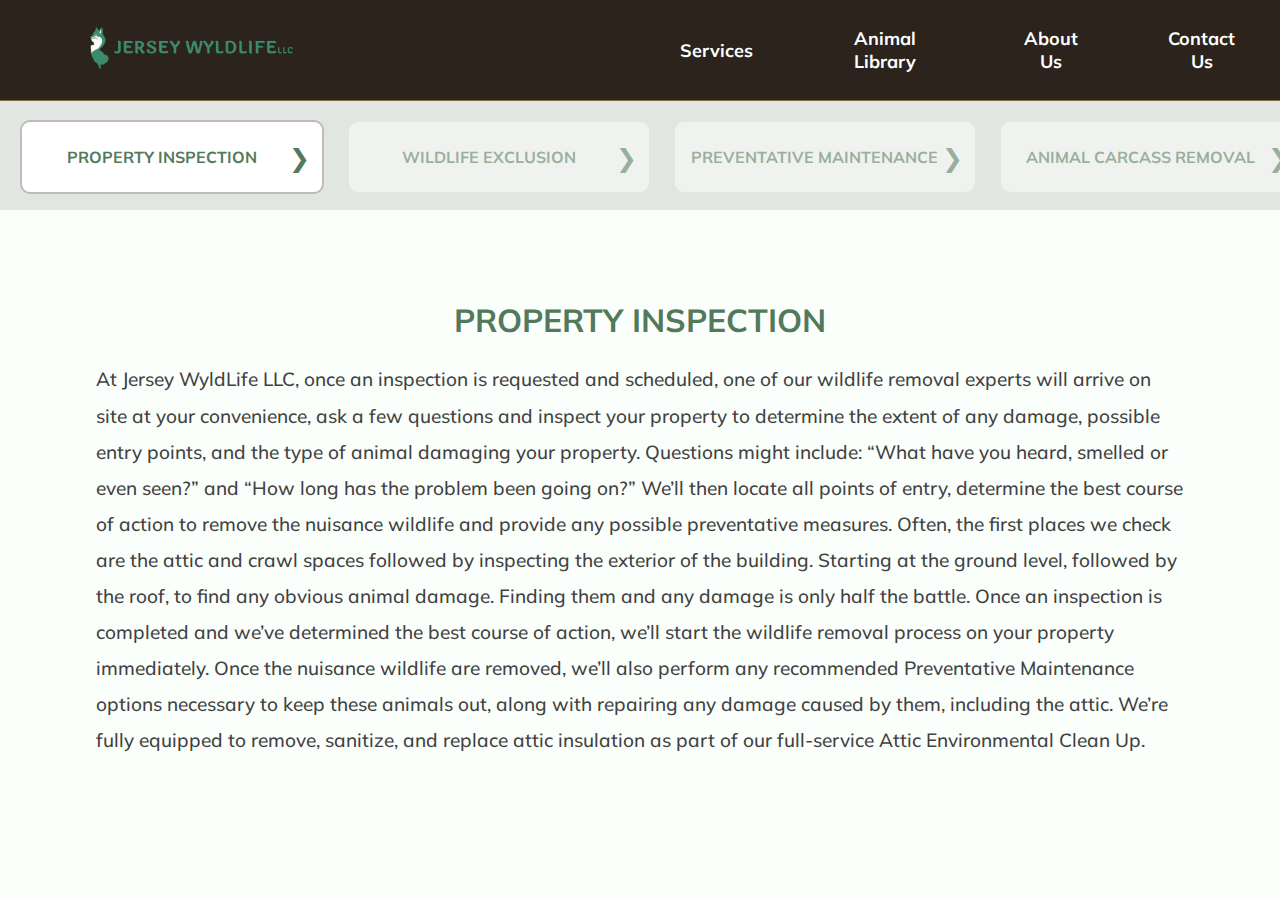
<file: services.html>
<!DOCTYPE html>
<html>

<head>
    <title> </title>
    <meta http-equiv="Content-Type" content="text/html; charset=UTF-8" />
    <link rel="preconnect" href="https://fonts.gstatic.com">
    <link href="https://fonts.googleapis.com/css2?family=Mulish:wght@300;400;500;600;700;800&display=swap"
        rel="stylesheet">
        <link rel="stylesheet" href="https://cdnjs.cloudflare.com/ajax/libs/font-awesome/4.7.0/css/font-awesome.min.css">
    <script src="https://ajax.googleapis.com/ajax/libs/jquery/3.5.1/jquery.min.js"></script>
    <link rel="stylesheet" type="text/css" href="./services.css">

    <meta name="viewport" content="width=device-width, initial-scale=1.0">
</head>

<body>

    <nav>

        <div class="home-button">
            <a href="index.html"> <img class="back" src="images/logo.png"> </a>
        </div>


        <div id="myLinks">
            <ul>

                <li class="navli"><a href="#section-2">Services</a></li>

                <li class="navli"><a href="library.html">Animal Library</a></li>

                <li class="navli"><a href="#section-5">About Us</a></li>

                <li class="navli"><a href="#section-7">Contact Us</a></li>

            </ul>

        </div>


        <div class="icon-container">
            <a href="javascript:void(0);" class="icon" onclick="myFunction()">
                <i class="fa fa-bars"></i>
            </a>

        </div>




     


    </nav>




    <div class="page-wrapper">




        <div id="service-container">

            <h2 class="service-banner"> OUR SERVICES</h2>





            <div class="service-box active" id="service1" >

                <div class="service-header" id="box1">


                    <p class="service-header-text">

                        PROPERTY INSPECTION

                    </p>

                    <span class="plusbar">
                        &#10095;
                    </span>


                </div>




            </div>






            <div class="service-box" id="service2" >

                <div class="service-header" id="box1">


                    <p class="service-header-text">

                        WILDLIFE EXCLUSION

                    </p>

                    <span class="plusbar">
                        &#10095;
                    </span>


                </div>




            </div>






            <div class="service-box" id="service3" >

                <div class="service-header" id="box1">


                    <p class="service-header-text">

                        PREVENTATIVE MAINTENANCE

                    </p>

                    <span class="plusbar">
                        &#10095;
                    </span>


                </div>




            </div>






            <div class="service-box" id="service4" >

                <div class="service-header" id="box1">


                    <p class="service-header-text">

                        ANIMAL CARCASS REMOVAL

                    </p>

                    <span class="plusbar">
                        &#10095;
                    </span>


                </div>




            </div>




            <div class="service-box" id="service5" >

                <div class="service-header" id="box1">


                    <p class="service-header-text">

                        RODENT PREVENTION

                    </p>

                    <span class="plusbar">
                        &#10095;
                    </span>


                </div>




            </div>






            <div class="service-box" id="service6" >

                <div class="service-header" id="box1">


                    <p class="service-header-text">

                        LIVE TRAPPING

                    </p>

                    <span class="plusbar">
                        &#10095;
                    </span>


                </div>




            </div>






            <div class="service-box" id="service7" >

                <div class="service-header" id="box1">


                    <p class="service-header-text">

                        ATTIC ENVIRONMENT CLEANUP

                    </p>

                    <span class="plusbar">
                        &#10095;
                    </span>


                </div>




            </div>






            <div class="service-box" id="service8" >

                <div class="service-header" id="box1">


                    <p class="service-header-text">

                        BIRD GUARDS

                    </p>

                    <span class="plusbar">
                        &#10095;
                    </span>


                </div>




            </div>







            <div class="service-box" id="service9" >

                <div class="service-header" id="box1">


                    <p class="service-header-text">

                       ATTIC FAN/VENT COVERS

                    </p>

                    <span class="plusbar">
                        &#10095;
                    </span>


                </div>




            </div>











            <div class="service-box" id="service10" >

                <div class="service-header" id="box1">


                    <p class="service-header-text">

                        CHIMNEY CAPS

                    </p>

                    <span class="plusbar">
                        &#10095;
                    </span>


                </div>




            </div>






            <div class="whitespace">

            </div>























        </div>











        <div class="service-info-container">


            <div class="service-info" id="display1" style="display: block;">

                <h1> PROPERTY INSPECTION</h1>

                <p class="info">
                    At Jersey WyldLife LLC, once an inspection is requested and scheduled, one of our wildlife removal
                    experts will
                    arrive on site at your convenience, ask a few questions and inspect your property to determine the
                    extent of any
                    damage, possible entry points, and the type of animal damaging your property.
                    Questions might include: “What have you heard, smelled or even seen?” and “How long has the problem
                    been
                    going on?” We’ll then locate all points of entry, determine the best course of action to remove the
                    nuisance
                    wildlife and provide any possible preventative measures. Often, the first places we check are the
                    attic
                    and crawl
                    spaces followed by inspecting the exterior of the building. Starting at the ground level, followed
                    by
                    the roof, to find
                    any obvious animal damage.
                    Finding them and any damage is only half the battle.
                    Once an inspection is completed and we’ve determined the best course of action, we’ll start the
                    wildlife
                    removal
                    process on your property immediately. Once the nuisance wildlife are removed, we’ll also perform any
                    recommended Preventative Maintenance options necessary to keep these animals out, along with
                    repairing
                    any
                    damage caused by them, including the attic. We’re fully equipped to remove, sanitize, and replace
                    attic
                    insulation
                    as part of our full-service Attic Environmental Clean Up.

                </p>


            </div>








            <div class="service-info" id="display2">

                <h1> WILDLIFE EXCLUSION</h1>

                <p class="info">
                    Wildlife Exclusion is a multi-step process starting with a complete Property Inspection to determine
                    all points of
                    entry and to devise a plan to remove the nuisance wildlife that has invaded your home. Wildlife has
                    an innate
                    ability to survive, and in their quest for survival and comfort, animals find themselves taking
                    shelter in homes –
                    usually in attics, crawl spaces, chimneys, and even inside your walls. Raccoons, bats, squirrels,
                    and other wildlife
                    are quite resourceful, and will find their way into homes one way or another.
                    Once all the points of entry are located, exclusion devices such as one-way doors, Bat cones, Pro
                    cones, and
                    different types of excluders that allow nuisance wildlife a safe way to exit, are strategically
                    installed. In addition to
                    the installation of the exclusion devices, any openings created by the nuisance wildlife will be
                    thoroughly sealed
                    off. Jersey WyldLife LLC can also fortify your home with Preventative Maintenance after all wildlife
                    exclusion work
                    has been completed.
                    A written Warranty will be provided upon completion of all wildlife exclusion and preventative
                    maintenance work.

                </p>


            </div>






            <div class="service-info" id="display3">

                <h1> PREVENTATIVE MAINTENANCE </h1>

                <p class="info">
                    In addition to repairing openings created by nuisance wildlife in your home or business, it might be
                    necessary to
                    take other preventative measures to ensure nuisance animals don't return. Most homes are built to
                    code by
                    construction companies with little or no experience in the wildlife industry. Thus, leaving small
                    gaps, crevices and
                    openings that nuisance wildlife can take advantage of and gain entry to your home or business. There
                    are many
                    ways to prevent nuisance wildlife from gaining access such as installing Chimney Caps, Attic Vent
                    Covers, Sealing
                    Eaves, etc. Certain techniques will be more effective than others due to the intelligence and
                    adaptation levels of
                    the different nuisance animals. Jersey Wyldlife LLC is trained to quickly recognize and develop a
                    credible defense
                    plan based on the nuisance animal and their habits.

                </p>


            </div>










            <div class="service-info" id="display4">

                <h1>ANIMAL CARCASS REMOVAL</h1>

                <p class="info">
                    Life begins and ends every day, when nature takes its course and there may be unfavorable situations
                    left behind.
                    To help prevent the spread of disease and parasites of deceased animals, those carcasses need to be
                    removed.
                    Most of the time, if the deceased animal is located on public property, the local town or
                    municipality will perform
                    the necessary clean up. However, if any wildlife perishes on private property, in your walls, attic,
                    crawlspace, or
                    anywhere else on your property, it is up to the property owner to remedy the situation or call a
                    professional. If you
                    need assistance with animal carcass removal, clean-up, and disinfection, call Jersey WyldLife LLC
                    today.

                </p>


            </div>







            <div class="service-info" id="display5">

                <h1>RODENT PREVENTION</h1>

                <p class="info">
                    We often underestimate the danger rodents pose to our health and to our property. Rodents, such as
                    mice or rats,
                    will gain entry to a dwelling by chewing holes and/or using crevices found in homes. They leave
                    undiscovered urine
                    and feces on table surfaces, pantries and kitchen drawers, which if consumed or inhaled, may cause
                    disease. The
                    spread of the deadly Hantavirus is especially alarming. In addition, rodents may also be carrying
                    fleas, ticks and
                    mites. Rodents create nests, gnaw through wood, infest insulation, and chew wires which could
                    potentially be a
                    fire hazard. To prevent this, Jersey WyldLife LLC will thoroughly inspect your residence’s interior
                    and exterior for
                    any cracks or crevices. After a thorough Property Inspection is complete, all cracks and crevices
                    will be sealed with
                    copper mesh, silicone, cobra, or IPF foam to prevent future rodent activity. This is a great
                    preventative measure to
                    help alleviate rodents and insects from entering your home.

                </p>


            </div>





            <div class="service-info" id="display6">

                <h1>LIVE TRAPPING</h1>

                <p class="info">
                    Trapping is our last line of defense. In some cases, the only option is to humanely trap the
                    nuisance wildlife. In the
                    instance that trapping is the only option available, a trapping approach will be implemented in
                    order to remove
                    any nuisance animals from your home or yard. Contact Us or call 973 572 6461 to schedule a Property
                    Inspection.
                    All traps MUST be checked and tended at least once every 24 hours, preferably in the morning.

                </p>


            </div>







            <div class="service-info" id="display7">

                <h1>ATTIC ENVIRONMENT CLEANUP</h1>

                <p class="info">
                    Multiple types of nuisance wildlife invade attics and other spaces in your home, and each one of
                    them presents
                    their own set of problems with damage and contamination. The one common characteristic that all
                    types of
                    wildlife infestations have is that there will always be urine, feces, nesting materials, bacteria,
                    and pheromones
                    remaining after their removal. Nuisance wildlife waste, if it remains undiscovered, can create a
                    rancid smell in
                    your home, and after time, that odor can become a biohazard. Animal waste can be disease ridden.
                    Coming in
                    contact with it can transmit Leptospirosis, Salmonellosis, Rickettsia, or even Roundworm. Bird and
                    bat feces can
                    even grow mold, which can lead to Histoplasmosis, a lung infection that can spread throughout the
                    body.
                    Due to the CDC health concerns regarding all wildlife urine and feces left behind, it is critical
                    that you have a
                    professional nuisance wildlife removal company decontaminate your attic and other possible locations
                    after
                    eliminating any wildlife infestation. This can have serious implications on the health of your home,
                    attic, family,
                    and pets if the contaminated areas are not restored to their natural conditions.
                    If you've found wild animals in your home, it's important to consider an inspection for damage and
                    waste. Contact
                    Us or call 973 572 6461 to set up a Property Inspection.

                </p>


            </div>







            <div class="service-info" id="display8">

                <h1>BIRD GUARDS</h1>

                <p class="info">
                    Bird guards are installed over bathroom exhaust fans and dryer vents to prevent nesting birds, such
                    as sparrows and
                    starlings, from clogging the vents with nesting material that can lead to damage or even worse, a
                    fire.

                </p>


            </div>






            <div class="service-info" id="display9">

                <h1>ATTIC FAN/VENT COVERS</h1>

                <p class="info">
                    Most attic fans, roof vents, gable vents and crawl space vents are made of a plastic material with
                    simple window
                    type screening or no screening at all. Wild animals can and do chew through these vents to enter the
                    attic where
                    they can destroy wiring, cause leaks and do severe damage to your home. Keep out racoons, squirrels,
                    birds and
                    many other nuisance wildlife by installing covers on all the ventilation exits on your home.

                </p>


            </div>







            <div class="service-info" id="display10">

                <h1>CHIMNEY CAPS</h1>

                <p class="info">
                    Chimneys offer warmth and shelter, which is why it can become a home to wildlife. Bats, birds,
                    raccoons, squirrels
                    and more can enter your home through the chimney. When animals enter and create a home, they may
                    deposit
                    their waste (a toxic substance) or be unable to climb out and become trapped. Commonly, trapped
                    wildlife can die
                    inside the chimney and produce a dreadful odor in your home. Chimney caps can be suited to your
                    liking as there
                    are several options such as stainless steel, copper, and black galvanized. The opening of the
                    chimney will need to
                    be measured to assure an exact fit. The cap is then tightened and sealed with a bead of caulk around
                    the base.

                </p>


                <div class="whitespace">

                </div>


            </div>

























        </div>








    </div>









    <script>

        $('#service1').click(function () {
            $('.service-info').fadeOut();
            $('#display1').delay(500).fadeIn();

        });



        $('#service2').click(function () {
            $('.service-info').fadeOut();
            $('#display2').delay(500).fadeIn();

        });



        $('#service3').click(function () {
            $('.service-info').fadeOut();
            $('#display3').delay(500).fadeIn();

        });




        $('#service4').click(function () {
            $('.service-info').fadeOut();
            $('#display4').delay(500).fadeIn();

        });




        $('#service5').click(function () {
            $('.service-info').fadeOut();
            $('#display5').delay(500).fadeIn();

        });





        $('#service6').click(function () {
            $('.service-info').fadeOut();
            $('#display6').delay(500).fadeIn();

        });





        $('#service7').click(function () {
            $('.service-info').fadeOut();
            $('#display7').delay(500).fadeIn();

        });






        $('#service8').click(function () {
            $('.service-info').fadeOut();
            $('#display8').delay(500).fadeIn();

        });





        $('#service9').click(function () {
            $('.service-info').fadeOut();
            $('#display9').delay(500).fadeIn();

        });





        $('#service10').click(function () {
            $('.service-info').fadeOut();
            $('#display10').delay(500).fadeIn();

        });





    </script>




<script>
    // Add active class to the current button (highlight it)
    var header = document.getElementById("service-container");
    var btns = header.getElementsByClassName("service-box");
    for (var i = 0; i < btns.length; i++) {
        btns[i].addEventListener("click", function () {
            var current = document.getElementsByClassName("active");
            if (current.length > 0) {
                current[0].className = current[0].className.replace(" active", "");
            }
            this.className += " active";
        });
    }
</script>





 <script>



        function myFunction() {
            var x = document.getElementById("myLinks");
            if (x.style.display === "block") {
                x.style.display = "none";
            } else {
                x.style.display = "block";
            }
        }



    </script>





























</body>

</html>
</file>
<file: home.css>
html{
    scroll-behavior: smooth;

}


body{
 
     background-color: #081216;
     font-family: 'Montserrat', sans-serif;
     width: 100%;
     height: auto;
     margin: 0%;
 }


 nav {
    width: 100%;
    height: 100px;
    background: #091317;
  

  }


  nav ul {
    width: 50%;
    height: 100px;
    list-style: none;
    margin: 0;
    padding: 0;
    text-align: center;
    float: right;
    display: flex;
    justify-content: center;
    align-items: center;
  
  }


  .navli{

    margin: 30px;
    font-size: 16px;
    font-weight: 600;

    
  }  

  .home-button{
      width: 30%;
      height: 100px;
      margin: 0;
      float: left;
      display: flex;
    justify-content: center;
    align-items: center;
    text-align: center;
  }

  .back{
    width: 100%;
  }


nav a{
    color: #55BB9C;
    text-decoration: none;
  }

nav a.current {
    color: #000000;
    font-weight: bold;
  }


.icon-container{
  display: none;
}






.page-wrapper1{
    width: 100%;
    background-color: #F0F6F1;
 

}




.landing-page{
 width: 100%;

}




.title-header{
  width: 100%;
  height: 680px;

  display: flex;
  justify-content: center;
  align-items: center;

  background-image: url('images/background-home.png');
  background-repeat: no-repeat;
  background-attachment: fixed;
  background-position: center;
  background-size: cover;

  padding-bottom: 200px;

}




.title-text{
  width: 1000px;
text-align: center
}


.title{
  width: 650px;

margin: auto;

}



.subhead{
  width: 100%;
  font-family: 'Laila' , sans-serif;
  font-size: 38px;
  font-weight: bold;
  color: #F0F6F1;
 margin: 0;
 
  line-height: 1.5em;
  letter-spacing: -0.03em;


 
}


.description{
  width: 100%;
  font-family: 'Laila' , sans-serif;
  font-size: 25px;
  font-weight: 600;
  
 color: #F0F6F1;
 margin: 0;

 line-height: 161.4%;
  letter-spacing: -0.03em;


}


.call-button{
  width: 300px;
  height: 70px;
  background-color: #3B8B6C;
  border: none;
  border-radius: 7px;

  display: flex;
    justify-content: center;
    align-items: center;


    font-size: 30px;
    font-weight: 500;
    color: rgb(255, 255, 255);

    margin: auto;
    margin-top: 30px;
}



.right-container{
  width: 100%;

text-align: center;

}



.helpful-tips{
  width: 100%;
  text-align: center;
  font-size: 50px;
  font-family: 'Laila' , sans-serif;
  font-weight: 600;
  padding-top: 100px;
  margin-bottom: 50px;
  color: #385E6C;


}



.services-container{
  width: 1324px;

margin: auto;

display: inline-block;

margin-top: 40px;


}

.service-box{
    width: 375px;
    height: 350px;
   
  border-radius: 10px;
    
 margin: 25px;


float: left;

background-color: #F0F6F1;

box-shadow: 0px 0px 5px rgba(0, 0, 0, 0.445);


}




.service-header{
   width: 90%;
 
  margin: auto;

  margin-top: 10px;
}



.service-header-text{

    font-family: 'Laila' , sans-serif;
    font-size: 21px;
    font-weight: 600;
    color: #201414b7;
    text-align: left;
    margin: 0;
    line-height: 45px;
}





.service-image img{
  width: 100%;
  height: 250px;
  margin: 0;
  border-radius: 10px;
}




.view-more-button{
  width: 160px;
  height: 50px;
font-size: 16px;
font-weight: 700;
color: #132f3a;
margin: 0;

border-radius: 250px;

    display: flex;
    justify-content: center;
    align-items: center;


    position: relative;
    
    left: 160px;
    top: 20px;
   
    box-shadow: 0px 0px 5px rgba(0, 0, 0, 0.445);

    background-color: #F0F6F1;
}




.service-link{
  text-decoration: none;

}
















.page-wrapper2{
  width: 100%;
  margin-top: 10%;

}






.warnings-container{
  width: 1300px;
  margin: auto;


}


.warning{
  width: 100%;
  background-color: #e5f0e5;

 

  border-radius: 20px;

  padding-top: 50px;
  padding-bottom: 50px;

  margin-bottom: 30px;
  
  

}

.warning-image{
  width: 150px;
  margin-left: 5%;
}



.warning-text{
  width: 100%;
  margin-left: 5%;
}


.warning-title{
  font-size: 32px;
  font-weight: 700;
  font-family: 'Laila' , sans-serif;
  margin-top: 10px;
}

.warning-message{
  width: 80%;
 
  margin-left: 3%;
 
  font-size: 19px;
  font-weight: 600;
  line-height: 35px;
  text-align: left;
line-height: 40px;
  color: #132f3a;
}



.readmore-resources-button-container{
  width: 100%;
  margin-top: 30px;
}


.readmore-resources-button{
  width: 180px;
  height: 60px;
  background: none;
 
  border-radius: 100px;


  font-size: 16px;
  font-weight: 600;
  margin-left: 1000px;
}




















/* Responsive section*/
</file>
<file: library.css>
html{
    scroll-behavior: smooth;

}


body{
    color: #314C55;
     background-color: #FBFFFB;
     font-family: 'Mulish', sans-serif;
     width: 100%;
     height: auto;
     margin: 0%;
 }


 nav {
  width: 100%;
  height: 110px;
  background: #FDFFFF;
  border-bottom: 1px solid #314c5534;
  color: #4B6E49;
  font-size: 16px;
  font-weight: 400;

}


nav ul {
  width: 50%;
  height: 110px;
  list-style: none;
  margin: 0;
  padding: 0;
  text-align: center;
  float: right;
  display: flex;
  justify-content: center;
  align-items: center;

}


.navli{

  margin: 30px;
  font-size: 17px;
  font-weight: 700;

  
}  

.home-button{
    width: 30%;
    height: 110px;
    margin: 0;
    float: left;
    display: flex;
  justify-content: center;
  align-items: center;
  text-align: center;
}

.back{
  width: 100%;
}


nav a{
  color: #3B8B6C;
  text-decoration: none;
}

nav a.current {
  color: #000000;
  font-weight: bold;
}


.icon-container{
display: none;
}











.page-wrapper1{
  width: 100%;


}



.landing-page{
width: 100%;

display: flex;
  justify-content: center;
  align-items: center;

}


.title-header{
width: 70%;

display: inline-block;



}


.logofull{
width: 160px;
float: left;
margin-left: 15%;

}


.title-text{
width: 55%;
float: left;
margin-left: 2%;
}


.title{
width: 95%;


margin: 0px;
}



.subhead{
width: 100%;
font-size: 38px;
font-weight: bold;
color: #132F3A;
margin: 0;

line-height: 1.5em;
letter-spacing: -0.03em;



}


.description{
width: 100%;
font-size: 19px;
font-weight: 500;
color: #132F3A;
margin: 0;

line-height: 32.28px;
letter-spacing: -0.03em;
margin-bottom: 2%;

}


.call-button{
width: 300px;
height: 70px;
background-color: #3B8B6C;
border: none;
border-radius: 100px;

display: flex;
  justify-content: center;
  align-items: center;


  font-size: 30px;
  font-weight: 500;
  color: rgb(255, 255, 255);

}








.landing-image-container{
width: 30%;



}





.landing-image{
width: 100%;
margin-top: 40px;
margin-bottom: 40px;
}













.page-wrapper2{
  width: 100%;

}





.animal-container{
  width: 100%;

  padding-top: 5%;
  padding-bottom: 3%;


display: inline-block;


}

.animal-image{
  
  width: 38%;
  float: left;
  margin-left: 4%;

}

.info-container{
  width: 24%;
  float: left;
  
  margin-left: 4%;
}


.category-info{
  width: 100%;
}

.info-type{
  font-size: 18px;
  font-weight: 700;

  margin-top: 0px;
  margin-bottom: 0px;
}

.info-result{
  font-size: 17px;
  font-weight: 400;
  margin-top: 5px;
  margin-bottom: 5px;
}



.animal-info{
  width: 100%;
  font-size: 16px;
  font-weight: 600;
  line-height: 1.7em;
  border-top: 1px solid rgb(151, 151, 151);
  padding-top: 10px;
}






.warnings-container{
  width: 22%;
border: 2px solid #402f2b48;
border-radius: 3%;

float: left;
margin-left: 4%;


}


.warning-header{
  width: 90%;
 
  font-size: 15px;
  font-weight: 600;
  margin: 5%;
  margin-top: 7%;
}


.tip-box{
  width: 100%;
  text-align: center;
  margin: auto;
 margin-bottom: 20px;
}


.tip-box img{
  width: 50px;
  height: 50px;
float: left;
margin-left: 10px;
}

.tip{
  width: 80%;
  display: inline-block;

}

.tip-header{
  margin: 0;
  text-align: left;
  font-size: 16px;
  font-weight: 700;
  margin-bottom: 5px;

}

.tip-info{
  margin: 0;
  text-align: left;
  font-size: 16px;
  font-weight: 500;
  line-height: 20px;
  
}









@media  screen and (max-width:1600px)  {



  .page-wrapper2{
    width: 100%;
  
  }
  
  
  .info-responsive{
    order: 2;
  }
  
  
  .animal-container{
    width: 100%;
  
    padding-top: 5%;
    padding-bottom: 5%;
  
 
  display: inline-block;

  display: flex;
  flex-direction: column;
  
  }
  
  .animal-image{
    
    width: 60%;
  
   margin: auto;
   margin-bottom: 50px;
   order: 1;
    
  }
  
  .info-container{
    width: 40%;
    
    
    margin-left: 10%;
   


  }
  
  
  .category-info{
    width: 100%;
  }
  
  .info-type{
    font-size: 18px;
    font-weight: 700;
  
    margin-top: 0px;
    margin-bottom: 0px;
  }
  
  .info-result{
    font-size: 17px;
    font-weight: 400;
    margin-top: 5px;
    margin-bottom: 5px;
  }
  
  
  
  .animal-info{
    width: 100%;
    font-size: 16px;
    font-weight: 600;
    line-height: 1.7em;
    border-top: 1px solid rgb(151, 151, 151);
    padding-top: 10px;
  }
  
  
  
  
  
  
  .warnings-container{
    width: 35%;
  border: 2px solid #402f2b48;
  border-radius: 3%;
  
  
  margin-right: 10%;
 float: right;
  
  
 
  }
  
  
  .warning-header{
    width: 90%;
   
    font-size: 15px;
    font-weight: 600;
    margin: 5%;
    margin-top: 7%;
    float: left;
  }
  
  
  .tip-box{
    width: 100%;
    text-align: center;
    margin: auto;
   margin-bottom: 20px;
  }
  
  
  .tip-box img{
    width: 50px;
    height: 50px;
  float: left;
  margin-left: 20px;
  }
  
  .tip{
    width: 80%;
    display: inline-block;
  
  }
  
  .tip-header{
    margin: 0;
    text-align: left;
    font-size: 16px;
    font-weight: 700;
    margin-bottom: 5px;
  
  }
  
  .tip-info{
    margin: 0;
    text-align: left;
    font-size: 16px;
    font-weight: 500;
    line-height: 20px;
    
  }










}


















@media  screen and (max-width:1279px)  {



  .page-wrapper2{
    width: 100%;
  
  }
  
  

  .info-responsive{
    display: flex;
  flex-direction: column;
  }


  
  .animal-container{
    width: 100%;
  
    padding-top: 5%;
    padding-bottom: 5%;
  
 
  display: inline-block;

  display: flex;
  flex-direction: column;
  
  }
  
  .animal-image{
    
    width: 75%;
  
   margin: auto;
   margin-bottom: 50px;
   order: 1;
    
  }
  
  .info-container{
    width: 80%;
    
    margin: auto;
    order: 1;

  }
  
  
  .category-info{
    width: 100%;
  }
  
  .info-type{
    font-size: 18px;
    font-weight: 700;
  
    margin-top: 0px;
    margin-bottom: 0px;
  }
  
  .info-result{
    font-size: 17px;
    font-weight: 400;
    margin-top: 5px;
    margin-bottom: 5px;
  }
  
  
  
  .animal-info{
    width: 100%;
    font-size: 16px;
    font-weight: 600;
    line-height: 1.7em;
    border-top: 1px solid rgb(151, 151, 151);
    padding-top: 10px;
  }
  
  
  
  
  
  
  .warnings-container{
    width: 80%;
  border: 2px solid #402f2b48;
  border-radius: 3%;
  
  order: 2;

  margin: auto;
 
  }
  
  
  .warning-header{
    width: 90%;
   
    font-size: 15px;
    font-weight: 600;
    margin: 5%;
    margin-top: 7%;
    float: left;
  }
  
  
  .tip-box{
    width: 100%;
    text-align: center;
    margin: auto;
   margin-bottom: 20px;
  }
  
  
  .tip-box img{
    width: 50px;
    height: 50px;
 
  margin-left: 20px;
  }
  
  .tip{
    width: 90%;
    display: inline-block;
  
  }
  
  .tip-header{
    margin: 0;
    text-align: left;
    font-size: 16px;
    font-weight: 700;
    margin-bottom: 5px;
  
  }
  
  .tip-info{
    margin: 0;
    text-align: left;
    font-size: 16px;
    font-weight: 500;
    line-height: 20px;
    
  }










}
</file>
<file: services.css>
html{
    scroll-behavior: smooth;
  
}


body{
    color: #414141;
     background-color: #FBFFFB;
     font-family: 'Mulish', sans-serif;
     width: 100%;
     height: auto;
     margin: 0%;
 }


 nav {
    width: 100%;
    height: 130px;
    background: #1f1914;
    border-bottom: 1px solid #314c5577;
    
   
    
    
  
  }


  nav ul {
    width: 50%;
    height: 130px;
    list-style: none;
    margin: 0;
    padding: 0;
    text-align: center;
    float: right;
    display: flex;
    justify-content: center;
    align-items: center;

  }


  .navli{

    margin: 40px;
    font-size: 18px;
    
  }  

  .home-button{
      width: 30%;
      height: 130px;
      margin: 0;
      float: left;
      display: flex;
    justify-content: center;
    align-items: center;
    text-align: center;
  }

  .back{
    width: 100%;
  }




nav a{
    color: #ffffff;
    text-decoration: none;
    font-weight: 700;
  }



  .icon-container{

    display: none;

}












.page-wrapper{
    width: 100%;
  

}






#service-container{
    width: 29%;
    height: 100vh;
    
    text-align: center;
  float: left;
   overflow-y: scroll;
   position: fixed;
   top: 131px;
   background-color: #E2E6E2;
  
}


.whitespace{
    height: 200px;
}



.service-box{
    width: 375px;
    height: 70px;
    border: 1px solid #402f2b1f;
    
    border-radius: 10px;
    
 margin: auto;
margin-bottom: 40px;

background-color: #ffffff;
color: rgb(82, 121, 92);
opacity: .5;
}


.active {

  border: 2px solid #402f2b54;
  border-radius: 10px;
  background-color: #ffffff;
  
  opacity: 1;
 
  }



.service-header{
    width: 100%;
    height: 70px;
    display: flex;
    justify-content: center;
    align-items: center;
    cursor: pointer;
 
}



.service-header-text{
    width: 80%;
    height: 70px;
    margin: 0%;

    display: flex;
    justify-content: center;
    align-items: center;

    font-size: 18px;
    font-weight: 700;
    
   

float: left;
    
}

.plusbar{
  font-size: 25px;
  font-weight: 300;
  float: left;
  
}




.service-info-container{
    width: 70%;
    float: right;
 
   
   
}


.service-info{
   
    position: absolute;
    display: none;
    
}

.service-info-container h1{
    width: 100%;
    text-align: center;
    margin-top: 100px;
    color: rgb(82, 121, 92);
}


.info{
    width: 70%;
    margin: auto;

    font-size: 19px;
    font-weight: 500;
    line-height: 1.9em;
}








@media  screen and (max-width:1300px)  {


     
  nav {
    width: 100%;
    height: 100px;
    background: #2b231c;
    border-bottom: 1px solid #7F6A42;
    
    position: fixed;

    font-size: 16px;
    font-weight: 600;
    display: inline-block;
  
z-index: 2;
   
  }


  nav ul {
    width: 50%;
    height: 100px;
    list-style: none;
    margin: 0;
    padding: 0;
    text-align: center;
    float: right;
    display: flex;
    justify-content: center;
    align-items: center;
   
  }




  .home-button{
      width: 30%;
      height: 100px;
      margin: 0;
      float: left;
      display: flex;
    justify-content: center;
    align-items: center;
    text-align: center;
  }


  .back{
    width: 70%;
  }

  



  

  .service-banner{
    display: none;
  }




  #service-container{
    width: 100%;
    height: 110px;
    
    text-align: center;

   overflow-x: auto;
   overflow-y: hidden;
   white-space: nowrap;
   position: fixed;
   top: 100px;
   background-color: #E2E6E2;

}



.service-box{
  width: 300px;
  height: 70px;
  border: 1px solid #402f2b1f;
  
  border-radius: 10px;
  
margin: 20px;
margin-right: 0px;


background-color: #ffffff;
color: rgb(82, 121, 92);
opacity: .5;

display: inline-block;

}



.service-header{
  width: 100%;
  height: 70px;
  display: flex;
  justify-content: center;
  align-items: center;
  cursor: pointer;

}



.service-header-text{
  width: 85%;
  height: 70px;
  margin: 0%;

  display: flex;
  justify-content: center;
  align-items: center;

  font-size: 16px;
  font-weight: 700;
  
 

float: left;
  
}




.active {

  border: 2px solid #402f2b54;
  border-radius: 10px;
  background-color: #ffffff;
  
  opacity: 1;
 
  }



.service-info-container{
  width: 100%;

}


.service-info{
 
  position: absolute;
  top: 200px;
  z-index: -1;
  display: none;
  
}

.service-info-container h1{
  width: 100%;
  text-align: center;
  margin-top: 100px;
  color: rgb(82, 121, 92);
}


.info{
  width: 85%;
  margin: auto;

  font-size: 19px;
  font-weight: 500;
  line-height: 1.9em;
}








}













@media  screen and (max-width:1000px)  {


     
  nav {
    width: 100%;
    height: 100px;
    background: #2b231c;
    border-bottom: 1px solid #7F6A42;
    
    position: fixed;

   
    font-weight: 600;
    display: inline-block;
    color: #000000;

   
  }


  nav ul {
    width: 100%;
    height: 500px;
    list-style: none;
    margin: 0;
    padding: 0;
    text-align: center;

   display: block;
    position: absolute;
    top: 100px;
    border: .5px solid #7F6A42;
    background: #ffffff;
    position: fixed;
float: left;


  
   
  }

  nav a{
  
    
  
    color: #000000;
    text-decoration: none;
    
  }


.navli{
  margin: 0;
  margin-top: 60px;
  width: 100%;
  text-align: center;
  font-size: 25px;
 
  
}

#myLinks{
  display: none;
}

li{
     width: 100%;

}  


  .home-button{
      width: 30%;
      height: 100px;
      margin: 0;
      float: left;
      display: flex;
    justify-content: center;
    align-items: center;
    text-align: center;
  }


  .back{
    width: 70%;
  }


  a.current {
    color: #2D3950;
    font-weight: bold;
  }

  
  .icon-container{
    width: 25%;
    height: 100px;
    display: flex;
    justify-content: center;
    align-items: center;
    float: right;
    

}


.icon{
  font-size: 35px;

  color: #ffffff;
    
}


  

  .service-banner{
    display: none;
  }




  #service-container{
    width: 100%;
    height: 110px;
    
    text-align: center;

   overflow-x: auto;
   overflow-y: hidden;
   white-space: nowrap;
   position: fixed;
   top: 100px;
   background-color: #E2E6E2;


}



.service-box{
  width: 300px;
  height: 70px;
  border: 1px solid #402f2b1f;
  
  border-radius: 10px;
  
margin: 20px;
margin-right: 0px;


background-color: #ffffff;
color: rgb(82, 121, 92);
opacity: .5;

display: inline-block;

}



.service-header{
  width: 100%;
  height: 70px;
  display: flex;
  justify-content: center;
  align-items: center;
  cursor: pointer;

}



.service-header-text{
  width: 85%;
  height: 70px;
  margin: 0%;

  display: flex;
  justify-content: center;
  align-items: center;

  font-size: 16px;
  font-weight: 700;
  
 

float: left;
  
}




.active {

  border: 2px solid #402f2b54;
  border-radius: 10px;
  background-color: #ffffff;
  
  opacity: 1;
 
  }



.service-info-container{
  width: 100%;

}


.service-info{
 
  position: absolute;
  top: 200px;
  z-index: -1;
  display: none;
  
}

.service-info-container h1{
  width: 100%;
  text-align: center;
  margin-top: 100px;
  color: rgb(82, 121, 92);
}


.info{
  width: 85%;
  margin: auto;

  font-size: 19px;
  font-weight: 500;
  line-height: 1.9em;
}
















}
</file>
